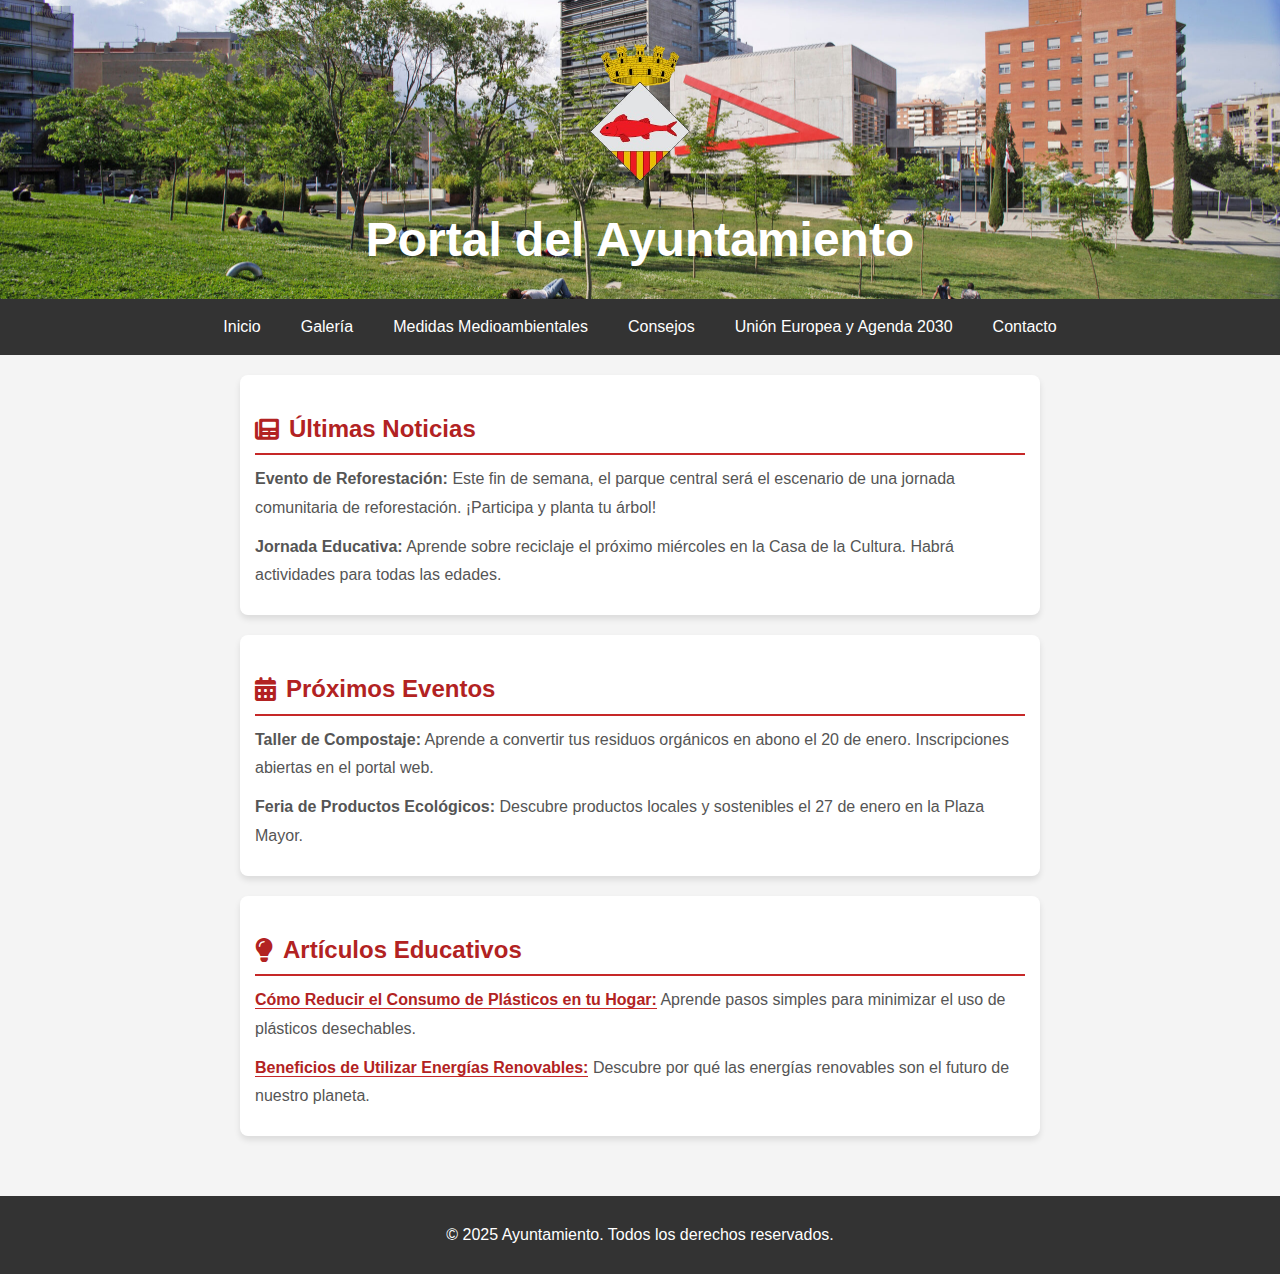
<file: index.html>
<!DOCTYPE html>
<html lang="es">
<head>
    <meta charset="UTF-8">
    <meta name="viewport" content="width=device-width, initial-scale=1.0">
    <title>Página Principal - Medio Ambiente</title>
    <link rel="stylesheet" href="CSS/index.css">
    <link rel="stylesheet" href="CSS/styles.css">
    <link rel="stylesheet" href="https://cdnjs.cloudflare.com/ajax/libs/font-awesome/6.0.0/css/all.min.css">
</head>
<body>
    <header>
        <a href="index.html"><img src="IMG/logo.png" alt="Escudo del Ayuntamiento"></a>
        <h1>Portal del Ayuntamiento</h1>
    </header>
    <nav>
        <ul>
            <li><a href="index.html" class="active">Inicio</a></li>
            <li><a href="galeria.html">Galería</a></li>
            <li><a href="medidasMedioambientales.html">Medidas Medioambientales</a></li>
            <li><a href="consejos.html">Consejos</a></li>
            <li><a href="ue.html">Unión Europea y Agenda 2030</a></li>
            <li><a href="contacto.html">Contacto</a></li>
        </ul>
    </nav>
    <main>
        <section class="news">
            <h2><i class="fas fa-newspaper"></i> Últimas Noticias</h2>
            <p><strong>Evento de Reforestación:</strong> Este fin de semana, el parque central será el escenario de una jornada comunitaria de reforestación. ¡Participa y planta tu árbol!</p>
            <p><strong>Jornada Educativa:</strong> Aprende sobre reciclaje el próximo miércoles en la Casa de la Cultura. Habrá actividades para todas las edades.</p>
        </section>
        <section class="events">
            <h2><i class="fas fa-calendar-alt"></i> Próximos Eventos</h2>
            <p><strong>Taller de Compostaje:</strong> Aprende a convertir tus residuos orgánicos en abono el 20 de enero. Inscripciones abiertas en el portal web.</p>
            <p><strong>Feria de Productos Ecológicos:</strong> Descubre productos locales y sostenibles el 27 de enero en la Plaza Mayor.</p>
        </section>
        <section class="articles">
            <h2><i class="fas fa-lightbulb"></i> Artículos Educativos</h2>
            <p><strong><a href="https://www.nalgeneiberia.com/blog/reciclaje/consejos-reducir-el-plastico-en-casa/">Cómo Reducir el Consumo de Plásticos en tu Hogar:</a></strong> Aprende pasos simples para minimizar el uso de plásticos desechables.</p>
            <p><strong><a href="https://nabaliaenergia.com/blog/10-ventajas-de-las-energias-renovables/">Beneficios de Utilizar Energías Renovables:</a></strong> Descubre por qué las energías renovables son el futuro de nuestro planeta.</p>
        </section>
    </main>
    <footer>
        <p>&copy; 2025 Ayuntamiento. Todos los derechos reservados.</p>
    </footer>
</body>
</html>
</file>
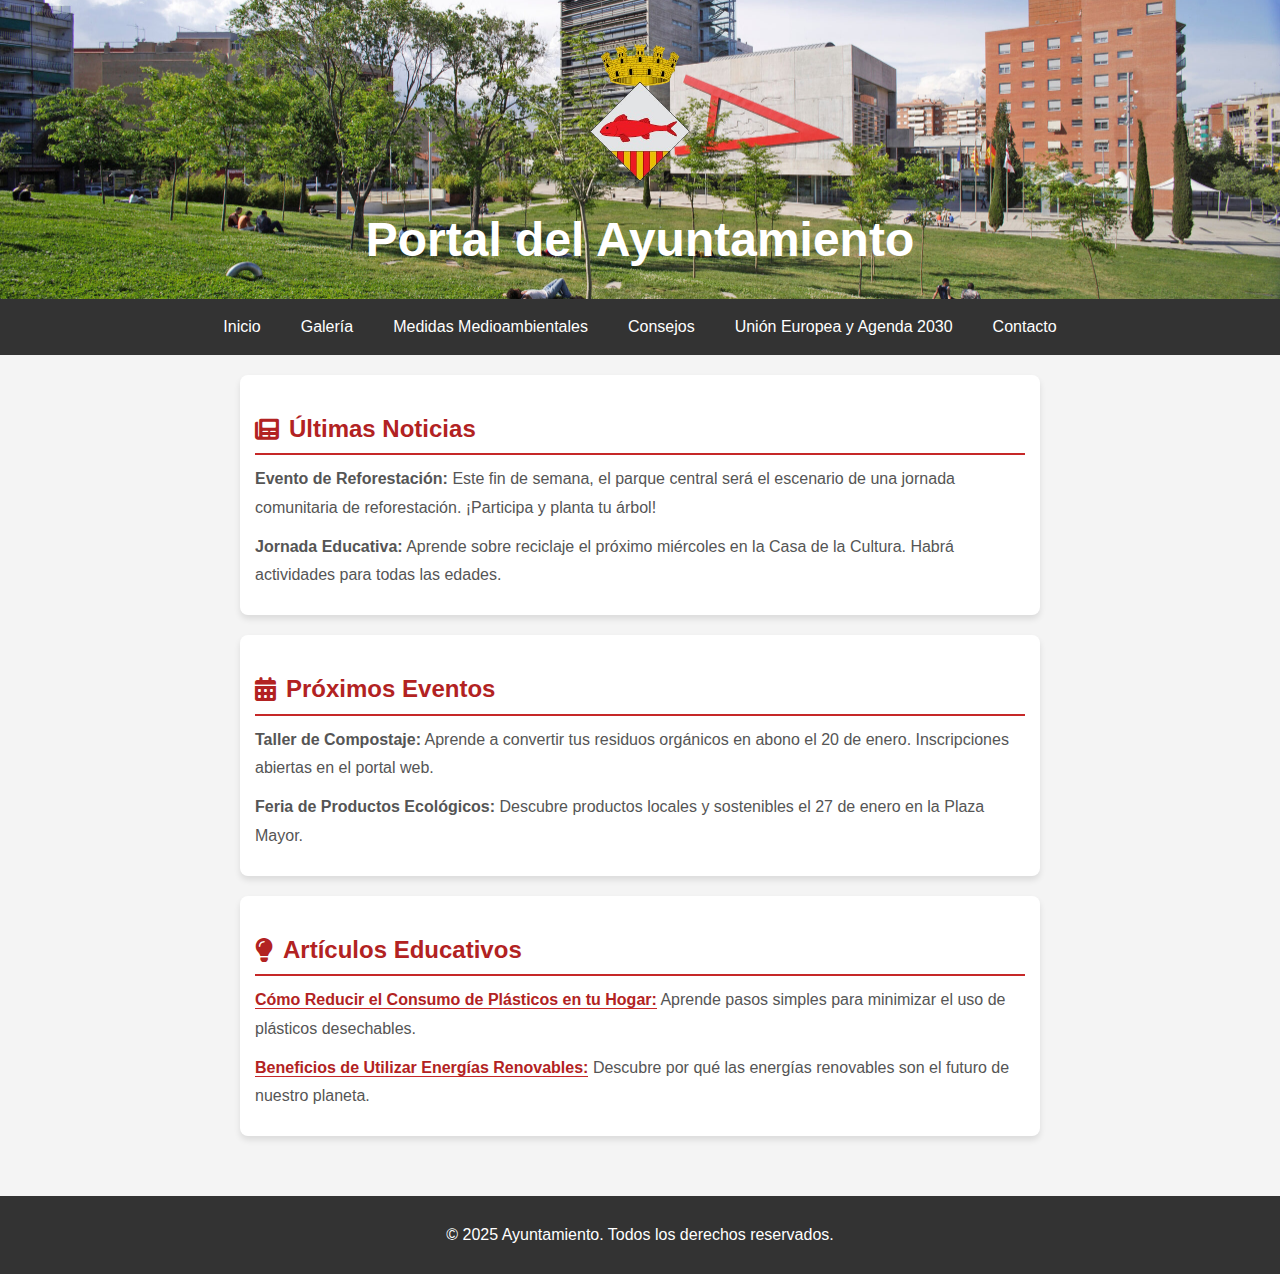
<file: HTML/index.html>
<!DOCTYPE html>
<html lang="es">
<head>
    <meta charset="UTF-8">
    <meta name="viewport" content="width=device-width, initial-scale=1.0">
    <title>Página Principal - Medio Ambiente</title>
    <link rel="stylesheet" href="../CSS/index.css">
    <link rel="stylesheet" href="../CSS/styles.css">
    <link rel="stylesheet" href="https://cdnjs.cloudflare.com/ajax/libs/font-awesome/6.0.0/css/all.min.css">
</head>
<body>
    <header>
        <a href="../HTML/index.html"><img src="../IMG/logo.png" alt="Escudo del Ayuntamiento"></a>
        <h1>Portal del Ayuntamiento</h1>
    </header>
    <nav>
        <ul>
            <li><a href="../HTML/index.html" class="active">Inicio</a></li>
            <li><a href="../HTML/galeria.html">Galería</a></li>
            <li><a href="../HTML/medidasMedioambientales.html">Medidas Medioambientales</a></li>
            <li><a href="../HTML/consejos.html">Consejos</a></li>
            <li><a href="../HTML/ue.html">Unión Europea y Agenda 2030</a></li>
            <li><a href="../HTML/contacto.html">Contacto</a></li>
        </ul>
    </nav>
    <main>
        <section class="news">
            <h2><i class="fas fa-newspaper"></i> Últimas Noticias</h2>
            <p><strong>Evento de Reforestación:</strong> Este fin de semana, el parque central será el escenario de una jornada comunitaria de reforestación. ¡Participa y planta tu árbol!</p>
            <p><strong>Jornada Educativa:</strong> Aprende sobre reciclaje el próximo miércoles en la Casa de la Cultura. Habrá actividades para todas las edades.</p>
        </section>
        <section class="events">
            <h2><i class="fas fa-calendar-alt"></i> Próximos Eventos</h2>
            <p><strong>Taller de Compostaje:</strong> Aprende a convertir tus residuos orgánicos en abono el 20 de enero. Inscripciones abiertas en el portal web.</p>
            <p><strong>Feria de Productos Ecológicos:</strong> Descubre productos locales y sostenibles el 27 de enero en la Plaza Mayor.</p>
        </section>
        <section class="articles">
            <h2><i class="fas fa-lightbulb"></i> Artículos Educativos</h2>
            <p><strong><a href="https://www.nalgeneiberia.com/blog/reciclaje/consejos-reducir-el-plastico-en-casa/">Cómo Reducir el Consumo de Plásticos en tu Hogar:</a></strong> Aprende pasos simples para minimizar el uso de plásticos desechables.</p>
            <p><strong><a href="https://nabaliaenergia.com/blog/10-ventajas-de-las-energias-renovables/">Beneficios de Utilizar Energías Renovables:</a></strong> Descubre por qué las energías renovables son el futuro de nuestro planeta.</p>
        </section>
    </main>
    <footer>
        <p>&copy; 2025 Ayuntamiento. Todos los derechos reservados.</p>
    </footer>
</body>
</html>
</file>
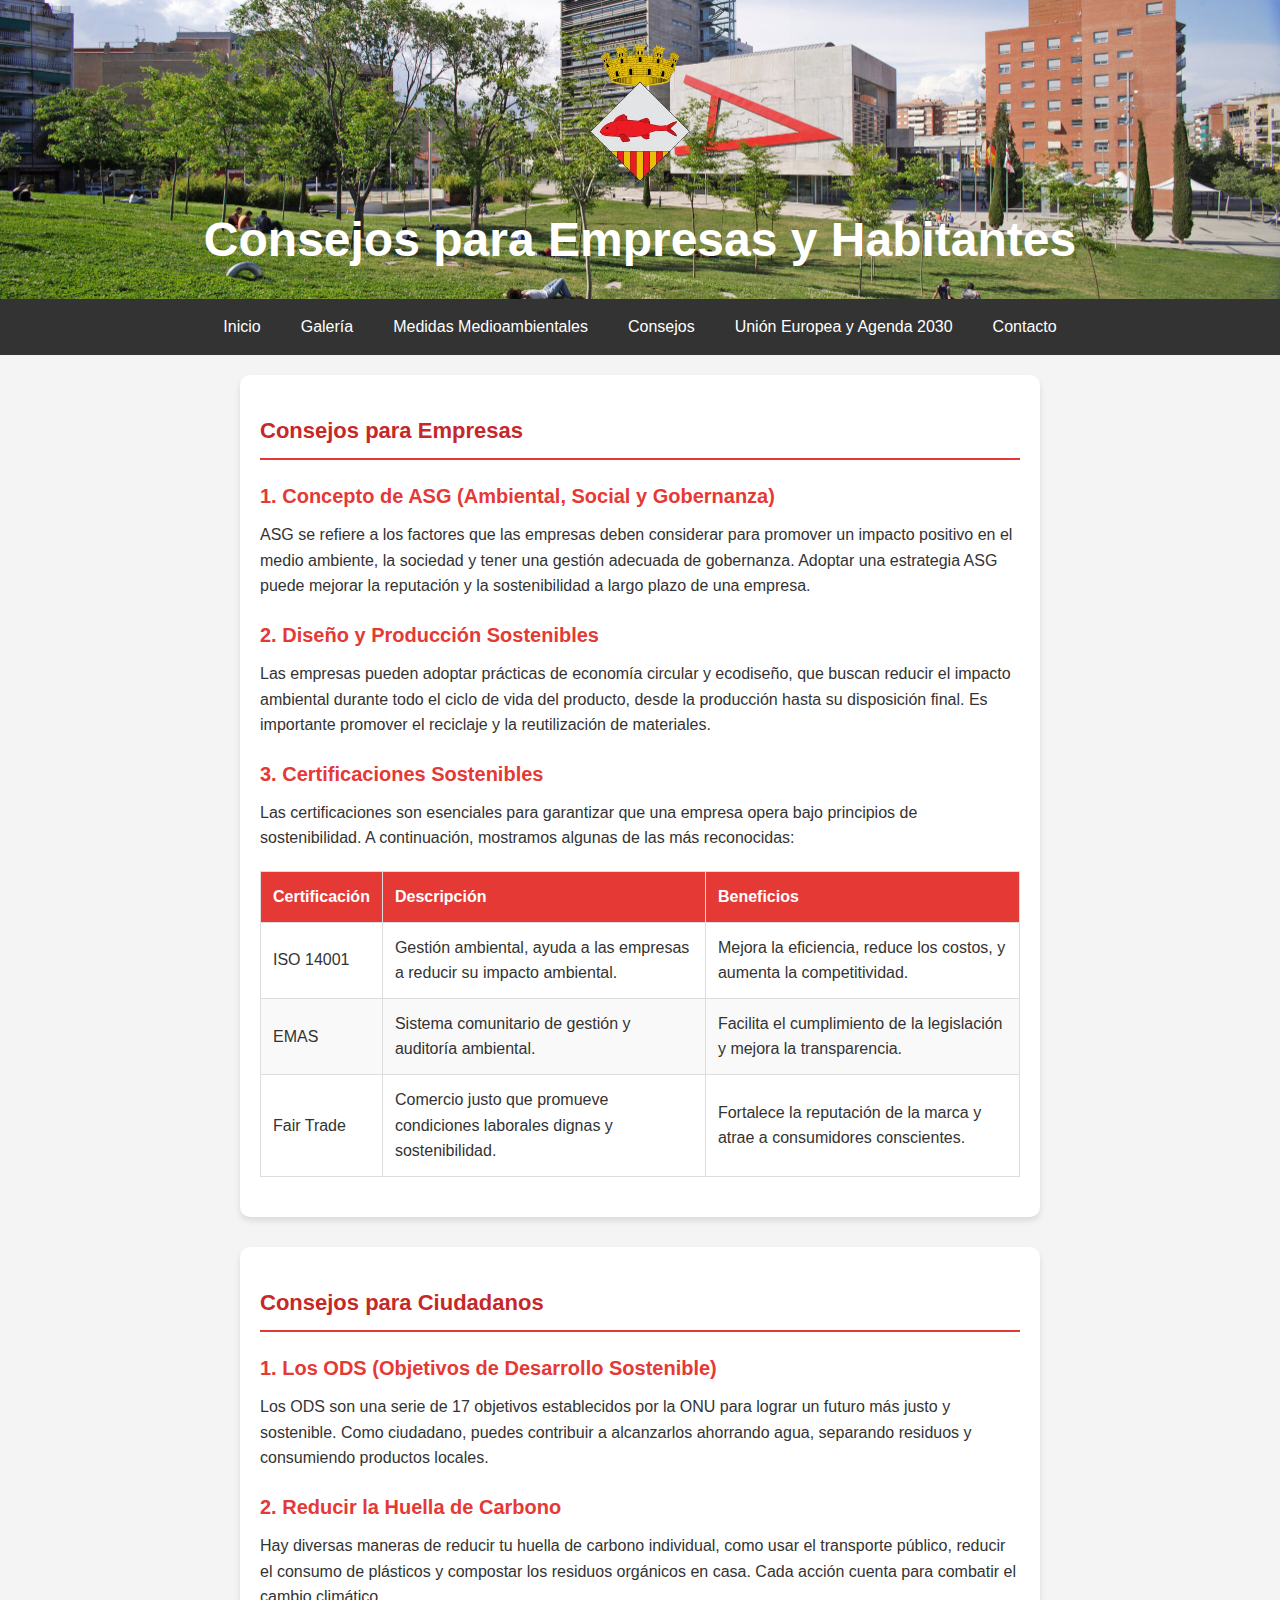
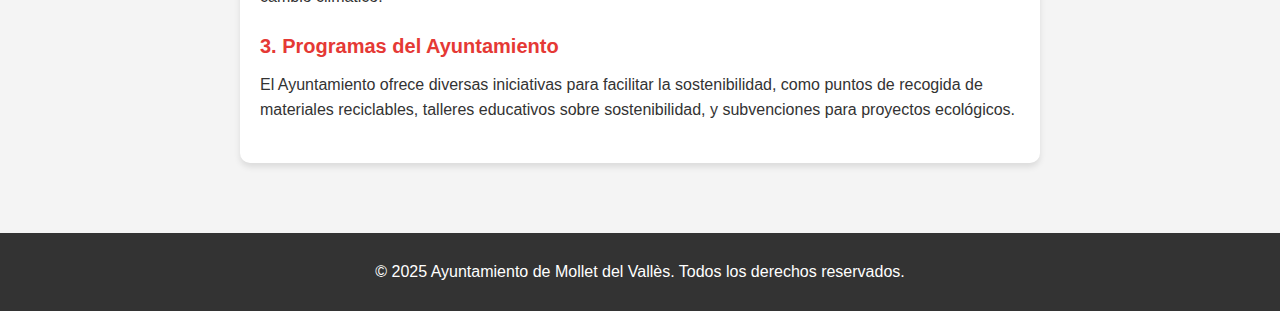
<file: consejos.html>
<!DOCTYPE html>
<html lang="es">
<head>
    <meta charset="UTF-8">
    <meta name="viewport" content="width=device-width, initial-scale=1.0">
    <title>Consejos para Empresas y Habitantes - Ayuntamiento de Mollet del Vallès</title>
    <link rel="stylesheet" href="CSS/consejos.css">
    <link rel="stylesheet" href="CSS/styles.css">
</head>
<body>
    <header>
        <a href ="index.html"> <img src="IMG/logo.png" alt="Escudo del Ayuntamiento"></a>
        <h1>Consejos para Empresas y Habitantes</h1>
    </header>
    <nav>
        <ul>
            <li><a href="index.html">Inicio</a></li>
            <li><a href="galeria.html">Galería</a></li>
            <li><a href="medidasMedioambientales.html">Medidas Medioambientales</a></li>
            <li><a href="consejos.html" class="active">Consejos</a></li>
            <li><a href="ue.html">Unión Europea y Agenda 2030</a></li>
            <li><a href="contacto.html">Contacto</a></li>

        </ul>
    </nav>
    <main>
        <section class="consejos">
            <h2>Consejos para Empresas</h2>
            <article>
                <h3>1. Concepto de ASG (Ambiental, Social y Gobernanza)</h3>
                <p>ASG se refiere a los factores que las empresas deben considerar para promover un impacto positivo en el medio ambiente, la sociedad y tener una gestión adecuada de gobernanza. Adoptar una estrategia ASG puede mejorar la reputación y la sostenibilidad a largo plazo de una empresa.</p>
            </article>
            <article>
                <h3>2. Diseño y Producción Sostenibles</h3>
                <p>Las empresas pueden adoptar prácticas de economía circular y ecodiseño, que buscan reducir el impacto ambiental durante todo el ciclo de vida del producto, desde la producción hasta su disposición final. Es importante promover el reciclaje y la reutilización de materiales.</p>
            </article>
            <article>
                <h3>3. Certificaciones Sostenibles</h3>
                <p>Las certificaciones son esenciales para garantizar que una empresa opera bajo principios de sostenibilidad. A continuación, mostramos algunas de las más reconocidas:</p>
                <table>
                    <thead>
                        <tr>
                            <th>Certificación</th>
                            <th>Descripción</th>
                            <th>Beneficios</th>
                        </tr>
                    </thead>
                    <tbody>
                        <tr>
                            <td>ISO 14001</td>
                            <td>Gestión ambiental, ayuda a las empresas a reducir su impacto ambiental.</td>
                            <td>Mejora la eficiencia, reduce los costos, y aumenta la competitividad.</td>
                        </tr>
                        <tr>
                            <td>EMAS</td>
                            <td>Sistema comunitario de gestión y auditoría ambiental.</td>
                            <td>Facilita el cumplimiento de la legislación y mejora la transparencia.</td>
                        </tr>
                        <tr>
                            <td>Fair Trade</td>
                            <td>Comercio justo que promueve condiciones laborales dignas y sostenibilidad.</td>
                            <td>Fortalece la reputación de la marca y atrae a consumidores conscientes.</td>
                        </tr>
                    </tbody>
                </table>
            </article>
        </section>

        <section class="consejos">
            <h2>Consejos para Ciudadanos</h2>
            <article>
                <h3>1. Los ODS (Objetivos de Desarrollo Sostenible)</h3>
                <p>Los ODS son una serie de 17 objetivos establecidos por la ONU para lograr un futuro más justo y sostenible. Como ciudadano, puedes contribuir a alcanzarlos ahorrando agua, separando residuos y consumiendo productos locales.</p>
            </article>
            <article>
                <h3>2. Reducir la Huella de Carbono</h3>
                <p>Hay diversas maneras de reducir tu huella de carbono individual, como usar el transporte público, reducir el consumo de plásticos y compostar los residuos orgánicos en casa. Cada acción cuenta para combatir el cambio climático.</p>
            </article>
            <article>
                <h3>3. Programas del Ayuntamiento</h3>
                <p>El Ayuntamiento ofrece diversas iniciativas para facilitar la sostenibilidad, como puntos de recogida de materiales reciclables, talleres educativos sobre sostenibilidad, y subvenciones para proyectos ecológicos.</p>
            </article>
        </section>
    </main>
    <footer>
        <p>&copy; 2025 Ayuntamiento de Mollet del Vallès. Todos los derechos reservados.</p>
    </footer>
</body>
</html>
</file>
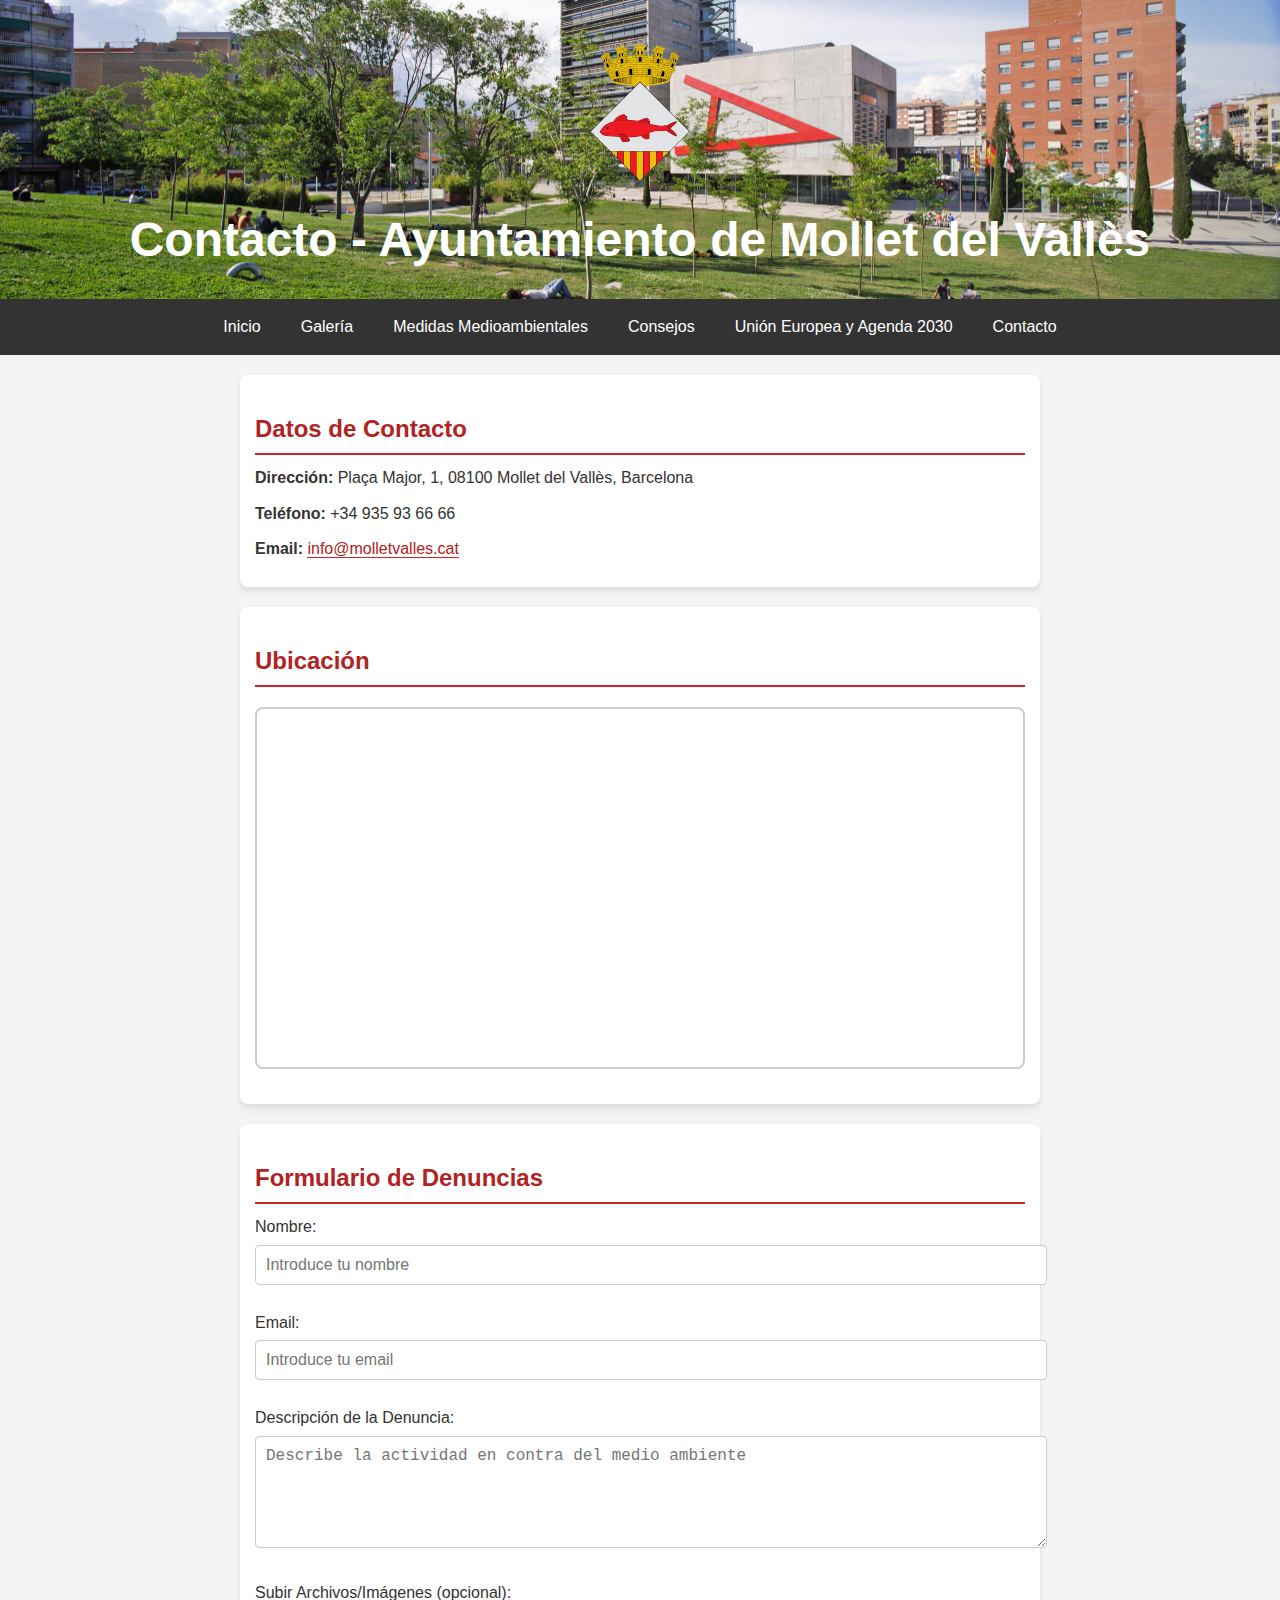
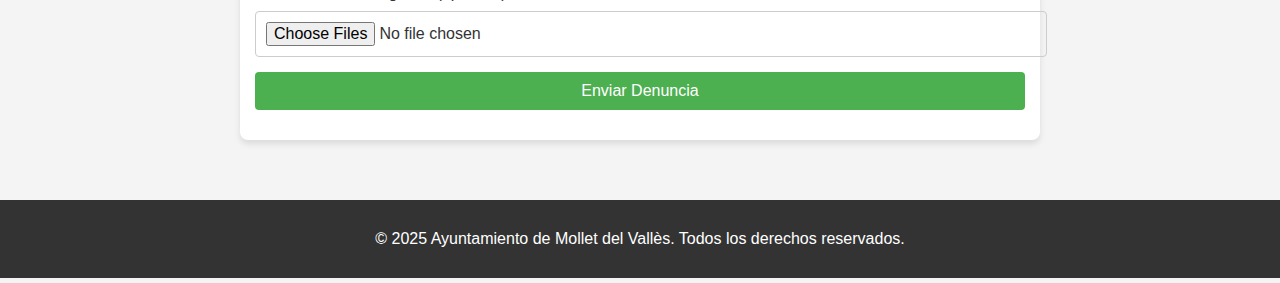
<file: contacto.html>
<!DOCTYPE html>
<html lang="es">
<head>
    <meta charset="UTF-8">
    <meta name="viewport" content="width=device-width, initial-scale=1.0">
    <title>Contacto - Ayuntamiento de Mollet del Vallès</title>
    <link rel="stylesheet" href="CSS/contacto.css">
    <link rel="stylesheet" href="CSS/styles.css">
</head>
<body>
    <header>
        <a href ="index.html"> <img src="IMG/logo.png" alt="Escudo del Ayuntamiento"></a>
        <h1>Contacto - Ayuntamiento de Mollet del Vallès</h1>
    </header>
    <nav>
        <ul>
            <li><a href="index.html">Inicio</a></li>
            <li><a href="galeria.html">Galería</a></li>
            <li><a href="medidasMedioambientales.html" >Medidas Medioambientales</a></li>
            <li><a href="consejos.html" class="active">Consejos</a></li>
            <li><a href="ue.html">Unión Europea y Agenda 2030</a></li>
            <li><a href="contacto.html">Contacto</a></li>

        </ul>
        
    </nav>
    <main>
        <section>
            <h2>Datos de Contacto</h2>
            <p><strong>Dirección:</strong> Plaça Major, 1, 08100 Mollet del Vallès, Barcelona</p>
            <p><strong>Teléfono:</strong> +34 935 93 66 66</p>
            <p><strong>Email:</strong> <a href="mailto:info@molletvalles.cat">info@molletvalles.cat</a></p>
        </section>
        <section>
            <h2>Ubicación</h2>
            <div class="map-container">
                <iframe 
                    src="https://www.google.com/maps/embed?pb=!1m18!1m12!1m3!1d2992.6034810478245!2d2.211919815424007!3d41.538255479250975!2m3!1f0!2f0!3f0!3m2!1i1024!2i768!4f13.1!3m3!1m2!1s0x12a498abcde48a81%3A0x3d22e3ecb66e8bcf!2sAjuntament%20de%20Mollet%20del%20Vall%C3%A8s!5e0!3m2!1ses!2ses!4v1615391786793!5m2!1ses!2ses" 
                    width="100%" 
                    height="350" 
                    style="border:0;" 
                    allowfullscreen="" 
                    loading="lazy">
                </iframe>
            </div>
        </section>
        <section>
            <h2>Formulario de Denuncias</h2>
            <form action="#" method="post" enctype="multipart/form-data">
                <label for="name">Nombre:</label>
                <input type="text" id="name" name="name" placeholder="Introduce tu nombre" required>

                <label for="email">Email:</label>
                <input type="email" id="email" name="email" placeholder="Introduce tu email" required>

                <label for="description">Descripción de la Denuncia:</label>
                <textarea id="description" name="description" rows="5" placeholder="Describe la actividad en contra del medio ambiente" required></textarea>

                <label for="evidence">Subir Archivos/Imágenes (opcional):</label>
                <input type="file" id="evidence" name="evidence" multiple>

                <button type="submit">Enviar Denuncia</button>
            </form>
        </section>
    </main>
    <footer>
        <p>&copy; 2025 Ayuntamiento de Mollet del Vallès. Todos los derechos reservados.</p>
    </footer>
</body>
</html>
</file>
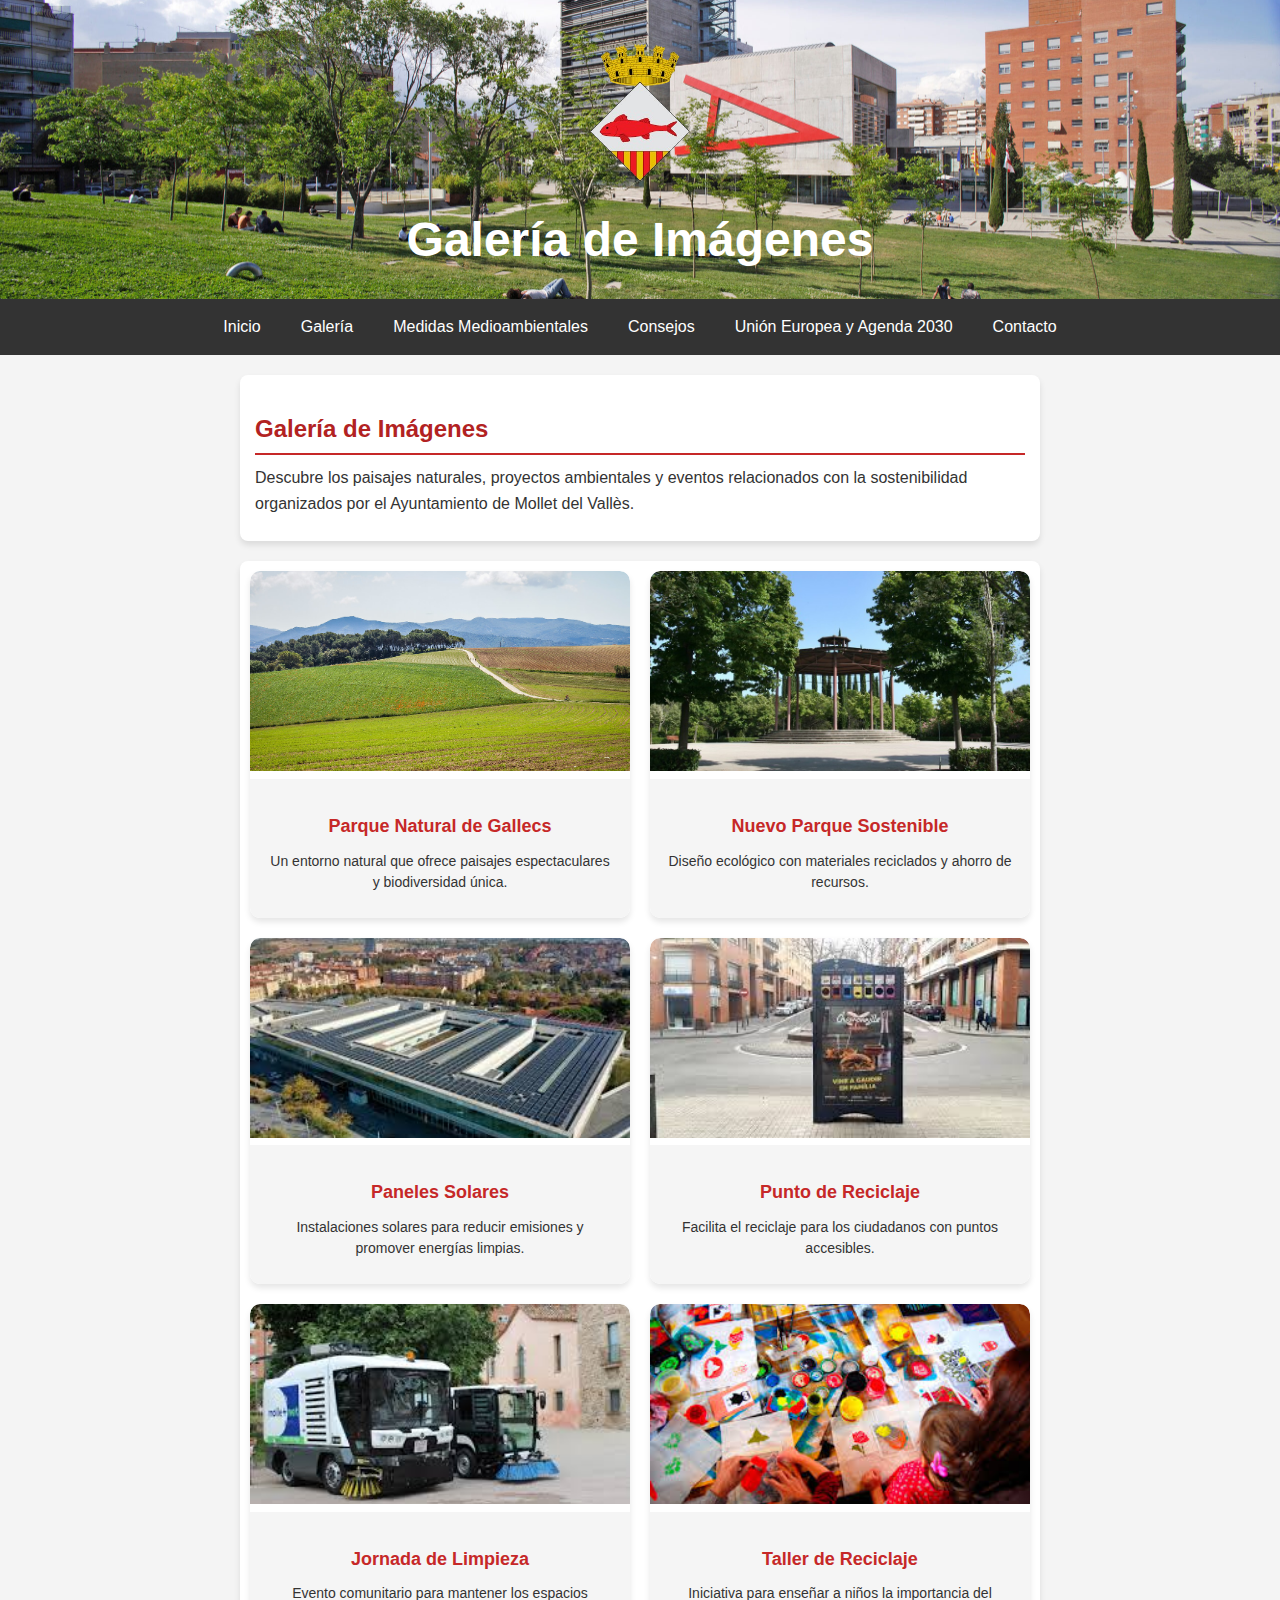
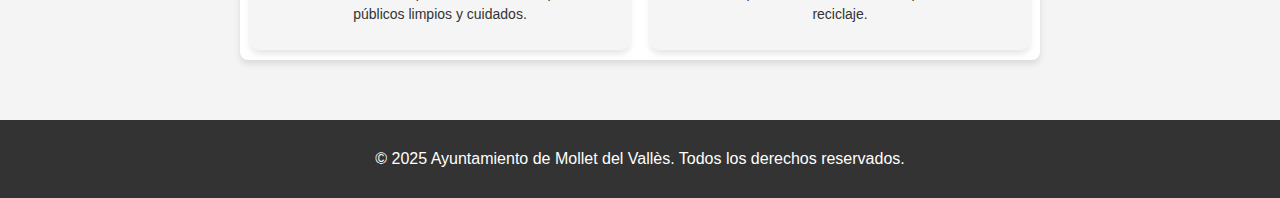
<file: galeria.html>
<!DOCTYPE html>
<html lang="es">
<head>
    <meta charset="UTF-8">
    <meta name="viewport" content="width=device-width, initial-scale=1.0">
    <title>Galería - Ayuntamiento de Mollet del Vallès</title>
    <link rel="stylesheet" href="CSS/galeria.css">
    <link rel="stylesheet" href="CSS/styles.css">
</head>
<body>
    <header>
        <a href="index.html">
            <img src="IMG/logo.png" alt="Escudo del Ayuntamiento">
        </a>
        <h1>Galería de Imágenes</h1>
    </header>
    <nav>
        <ul>
            <li><a href="index.html">Inicio</a></li>
            <li><a href="galeria.html" class="active">Galería</a></li>
            <li><a href="medidasMedioambientales.html">Medidas Medioambientales</a></li>
            <li><a href="consejos.html">Consejos</a></li>
            <li><a href="ue.html">Unión Europea y Agenda 2030</a></li>
            <li><a href="contacto.html">Contacto</a></li>

        </ul>
    </nav>
    <main>
        <section>
            <h2>Galería de Imágenes</h2>
            <p>Descubre los paisajes naturales, proyectos ambientales y eventos relacionados con la sostenibilidad organizados por el Ayuntamiento de Mollet del Vallès.</p>
        </section>
        <section class="gallery">
            <div class="gallery-item">
                <img src="IMG/paisajeGallecs.png" alt="Paisaje natural 1">
                <div class="info">
                    <h3>Parque Natural de Gallecs</h3>
                    <p>Un entorno natural que ofrece paisajes espectaculares y biodiversidad única.</p>
                </div>
            </div>
            <div class="gallery-item">
                <img src="IMG/parqueSostenible.png" alt="Parque sostenible">
                <div class="info">
                    <h3>Nuevo Parque Sostenible</h3>
                    <p>Diseño ecológico con materiales reciclados y ahorro de recursos.</p>
                </div>
            </div>
            <div class="gallery-item">
                <img src="IMG/paneles.png" alt="Paneles solares">
                <div class="info">
                    <h3>Paneles Solares</h3>
                    <p>Instalaciones solares para reducir emisiones y promover energías limpias.</p>
                </div>
            </div>
            <div class="gallery-item">
                <img src="IMG/reciclaje.png" alt="Punto de reciclaje">
                <div class="info">
                    <h3>Punto de Reciclaje</h3>
                    <p>Facilita el reciclaje para los ciudadanos con puntos accesibles.</p>
                </div>
            </div>
            <div class="gallery-item">
                <img src="IMG/limpieza.png" alt="Jornada de limpieza">
                <div class="info">
                    <h3>Jornada de Limpieza</h3>
                    <p>Evento comunitario para mantener los espacios públicos limpios y cuidados.</p>
                </div>
            </div>
            <div class="gallery-item">
                <img src="IMG/taller.png" alt="Taller de reciclaje">
                <div class="info">
                    <h3>Taller de Reciclaje</h3>
                    <p>Iniciativa para enseñar a niños la importancia del reciclaje.</p>
                </div>
            </div>
        </section>
    </main>
    <footer>
        <p>&copy; 2025 Ayuntamiento de Mollet del Vallès. Todos los derechos reservados.</p>
    </footer>
</body>
</html>
</file>
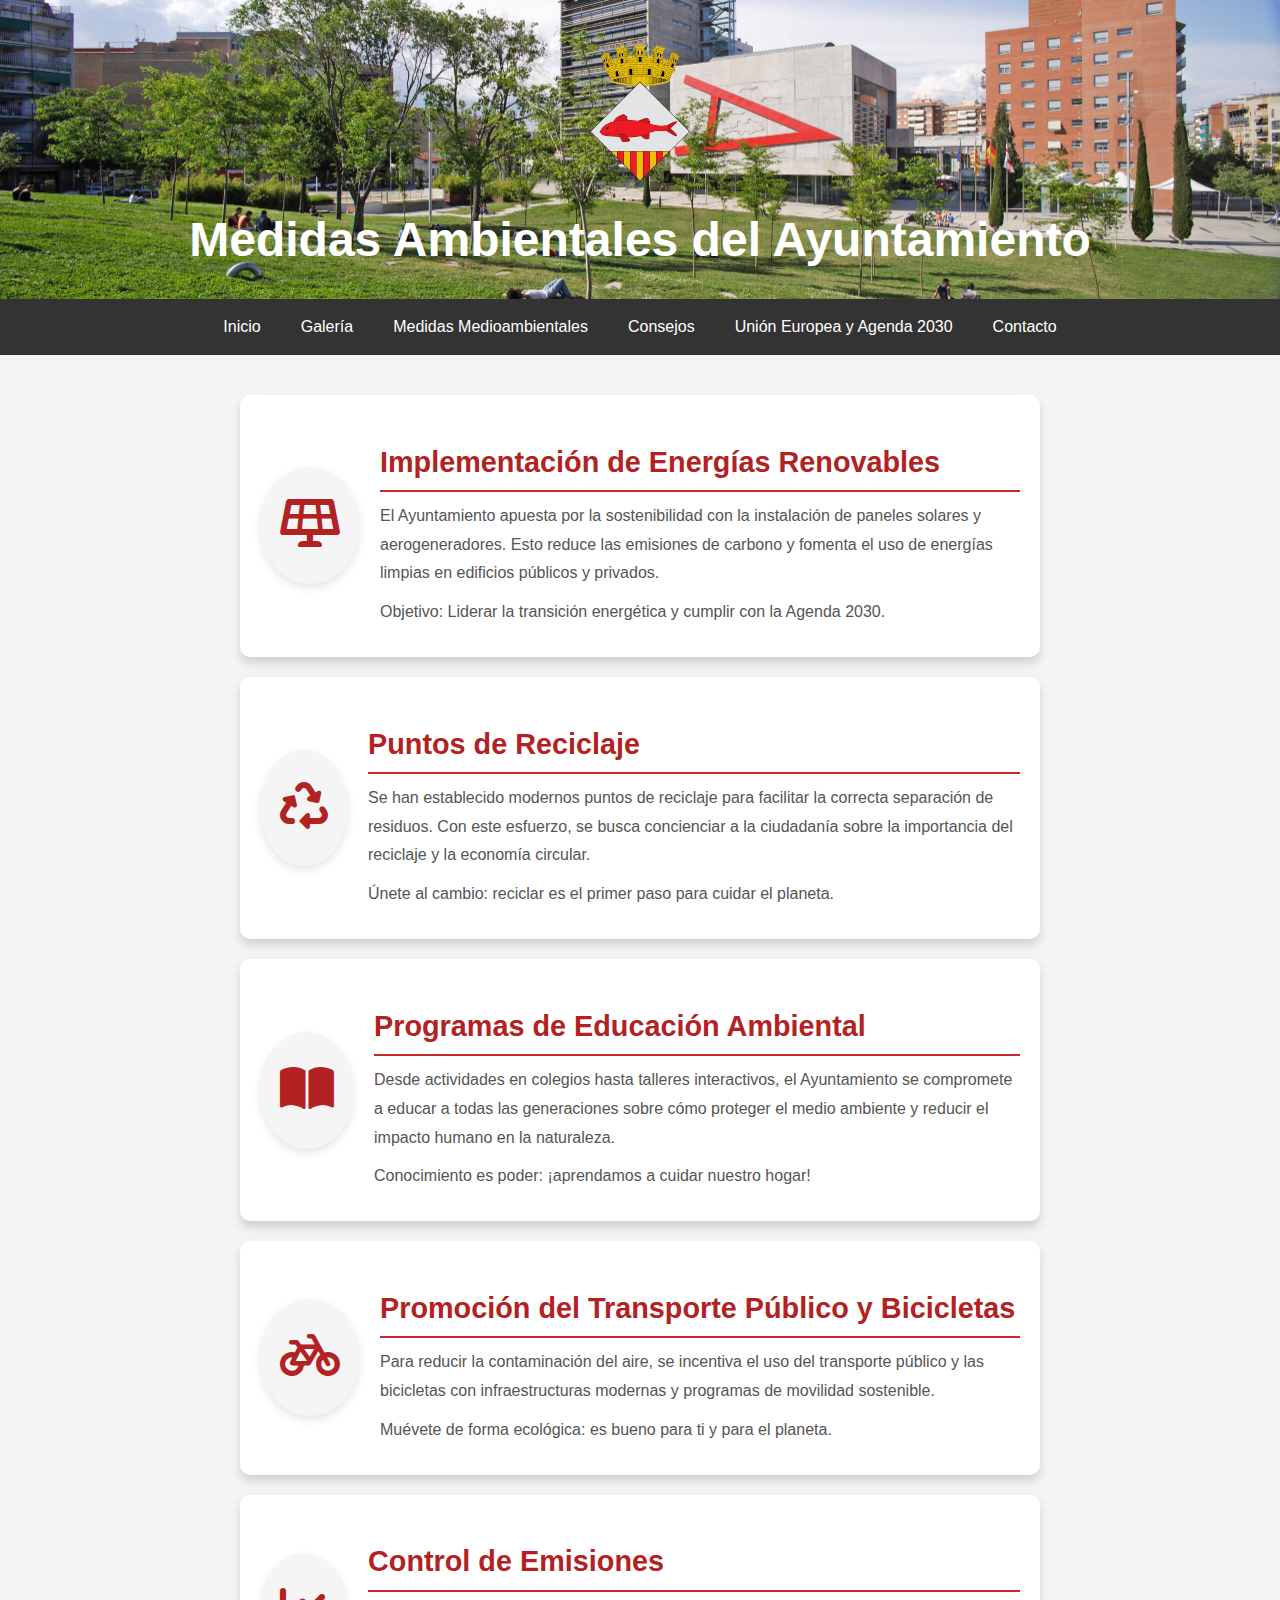
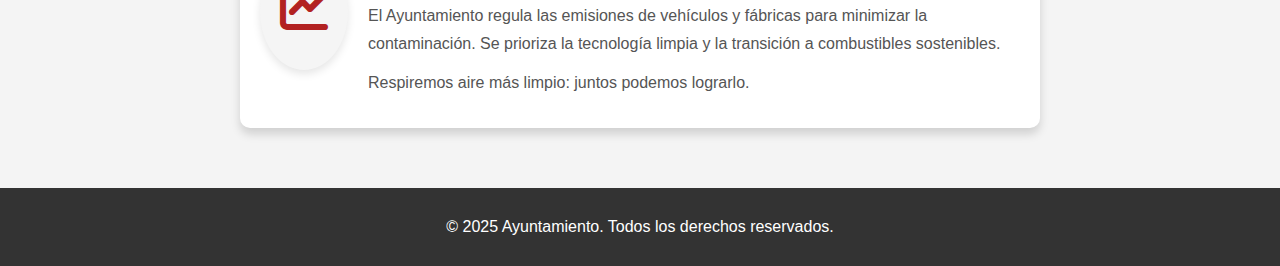
<file: medidasMedioambientales.html>
<!DOCTYPE html>
<html lang="es">
<head>
    <meta charset="UTF-8">
    <meta name="viewport" content="width=device-width, initial-scale=1.0">
    <title>Medidas Ambientales - Ayuntamiento</title>
    <link rel="stylesheet" href="CSS/medidasMedioambientales.css">
    <link rel="stylesheet" href="https://cdnjs.cloudflare.com/ajax/libs/font-awesome/6.0.0/css/all.min.css">
    <link rel="stylesheet" href="CSS/styles.css">
</head>
<body>
    <header>
        <a href="index.html">
            <img src="IMG/logo.png" alt="Escudo del Ayuntamiento">
        </a>
        <h1>Medidas Ambientales del Ayuntamiento</h1>
    </header>
    <nav>
        <ul>
            <li><a href="index.html">Inicio</a></li>
            <li><a href="galeria.html">Galería</a></li>
            <li><a href="medidasMedioambientales.html" class="active">Medidas Medioambientales</a></li>
            <li><a href="consejos.html">Consejos</a></li>
            <li><a href="ue.html">Unión Europea y Agenda 2030</a></li>
            <li><a href="contacto.html">Contacto</a></li>

        </ul>
    </nav>
    <main>
        <!-- Implementación de Energías Renovables -->
        <section class="measure">
            <div class="icon">
                <i class="fas fa-solar-panel"></i>
            </div>
            <div class="text-content">
                <h2>Implementación de Energías Renovables</h2>
                <p>El Ayuntamiento apuesta por la sostenibilidad con la instalación de paneles solares y aerogeneradores. Esto reduce las emisiones de carbono y fomenta el uso de energías limpias en edificios públicos y privados.</p>
                <p>Objetivo: Liderar la transición energética y cumplir con la Agenda 2030.</p>
            </div>
        </section>
        
        <!-- Puntos de Reciclaje -->
        <section class="measure">
            <div class="icon">
                <i class="fas fa-recycle"></i>
            </div>
            <div class="text-content">
                <h2>Puntos de Reciclaje</h2>
                <p>Se han establecido modernos puntos de reciclaje para facilitar la correcta separación de residuos. Con este esfuerzo, se busca concienciar a la ciudadanía sobre la importancia del reciclaje y la economía circular.</p>
                <p>Únete al cambio: reciclar es el primer paso para cuidar el planeta.</p>
            </div>
        </section>
        
        <!-- Programas de Educación Ambiental -->
        <section class="measure">
            <div class="icon">
                <i class="fas fa-book-open"></i>
            </div>
            <div class="text-content">
                <h2>Programas de Educación Ambiental</h2>
                <p>Desde actividades en colegios hasta talleres interactivos, el Ayuntamiento se compromete a educar a todas las generaciones sobre cómo proteger el medio ambiente y reducir el impacto humano en la naturaleza.</p>
                <p>Conocimiento es poder: ¡aprendamos a cuidar nuestro hogar!</p>
            </div>
        </section>
        
        <!-- Promoción del Transporte Público y Bicicletas -->
        <section class="measure">
            <div class="icon">
                <i class="fas fa-bicycle"></i>
            </div>
            <div class="text-content">
                <h2>Promoción del Transporte Público y Bicicletas</h2>
                <p>Para reducir la contaminación del aire, se incentiva el uso del transporte público y las bicicletas con infraestructuras modernas y programas de movilidad sostenible.</p>
                <p>Muévete de forma ecológica: es bueno para ti y para el planeta.</p>
            </div>
        </section>
        
        <!-- Control de Emisiones -->
        <section class="measure">
            <div class="icon">
                <i class="fas fa-chart-line"></i>
            </div>
            <div class="text-content">
                <h2>Control de Emisiones</h2>
                <p>El Ayuntamiento regula las emisiones de vehículos y fábricas para minimizar la contaminación. Se prioriza la tecnología limpia y la transición a combustibles sostenibles.</p>
                <p>Respiremos aire más limpio: juntos podemos lograrlo.</p>
            </div>
        </section>
    </main>
    <footer>
        <p>&copy; 2025 Ayuntamiento. Todos los derechos reservados.</p>
    </footer>
</body>
</html>
</file>
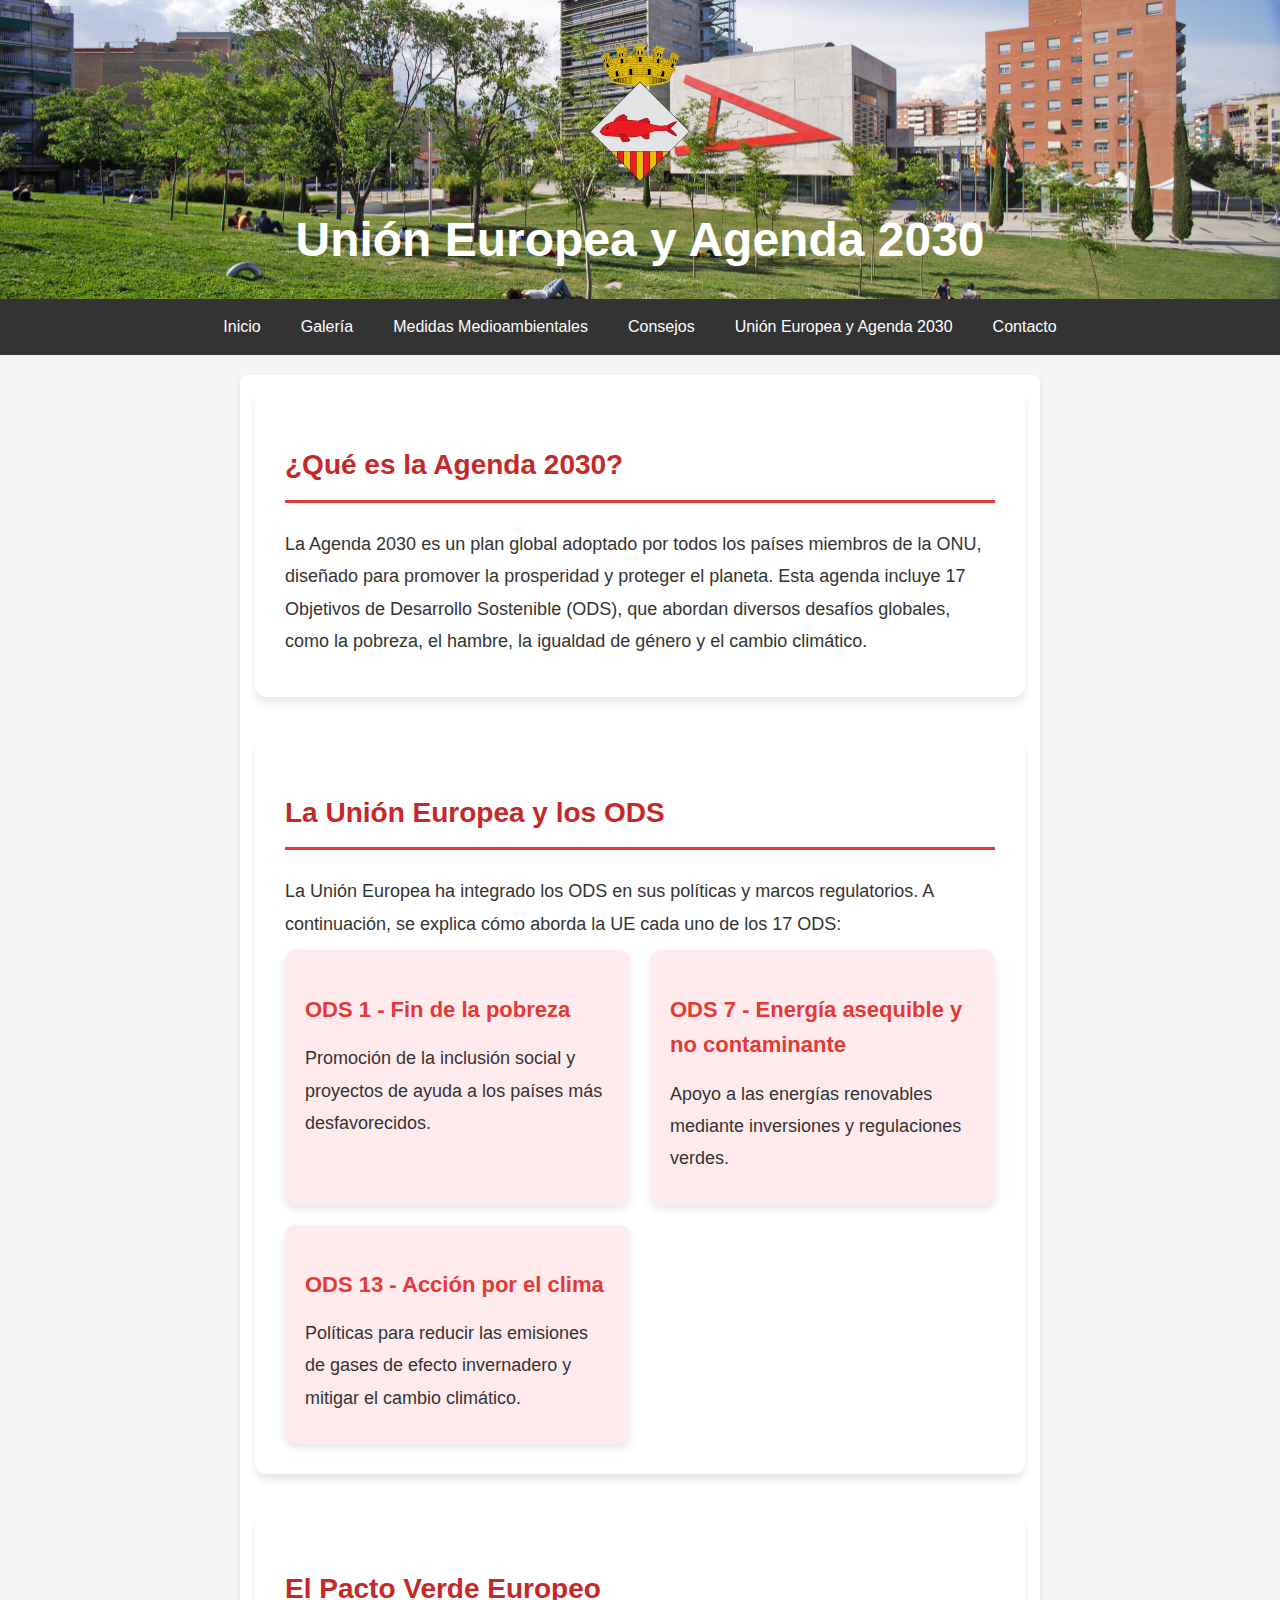
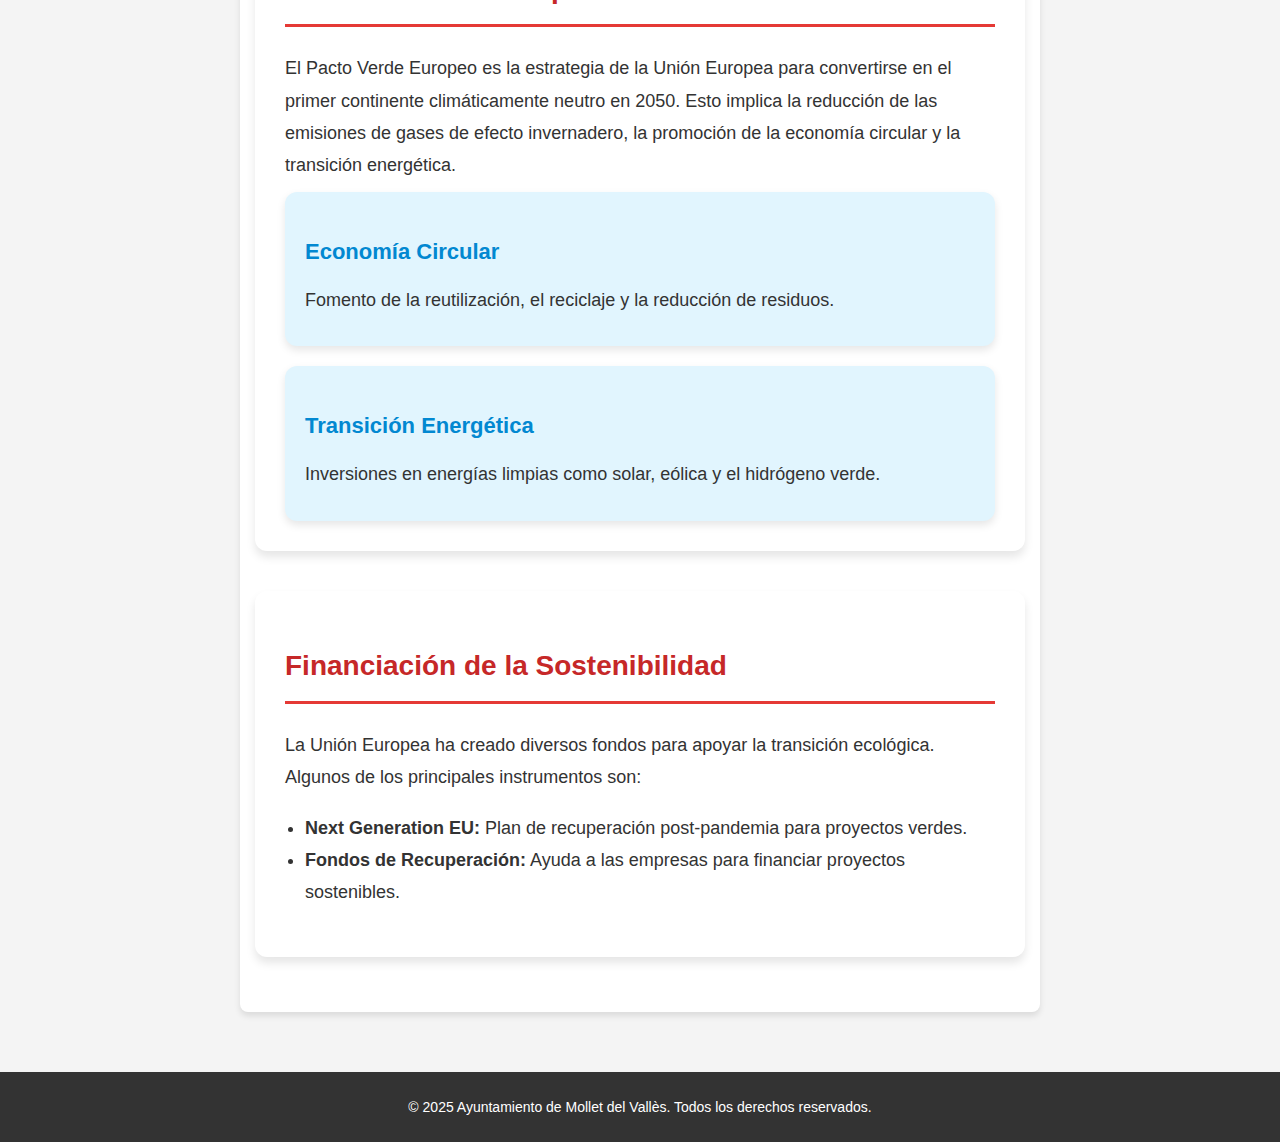
<file: ue.html>
<!DOCTYPE html>
<html lang="es">
<head>
    <meta charset="UTF-8">
    <meta name="viewport" content="width=device-width, initial-scale=1.0">
    <title>Información de la Unión Europea y Agenda 2030</title>
    <link rel="stylesheet" href="CSS/ue.css">
    <link rel="stylesheet" href="CSS/styles.css">
</head>
<body>
    <header>
        <div class="logo-container">
            <a href ="index.html"> <img src="IMG/logo.png" alt="Escudo del Ayuntamiento"></a>
            <h1>Unión Europea y Agenda 2030</h1>
        </div>
    </header>
    <nav>
        <ul>
            <li><a href="index.html">Inicio</a></li>           
            <li><a href="galeria.html">Galería</a></li>
            <li><a href="medidasMedioambientales.html">Medidas Medioambientales</a></li>
            <li><a href="consejos.html" class="active">Consejos</a></li>
            <li><a href="ue.html">Unión Europea y Agenda 2030</a></li>
            <li><a href="contacto.html">Contacto</a></li>
        </ul>
    </nav>

    <main>
        <section class="content-container">
            <article class="section-block">
                <h2>¿Qué es la Agenda 2030?</h2>
                <p>La Agenda 2030 es un plan global adoptado por todos los países miembros de la ONU, diseñado para promover la prosperidad y proteger el planeta. Esta agenda incluye 17 Objetivos de Desarrollo Sostenible (ODS), que abordan diversos desafíos globales, como la pobreza, el hambre, la igualdad de género y el cambio climático.</p>
            </article>

            <article class="section-block">
                <h2>La Unión Europea y los ODS</h2>
                <p>La Unión Europea ha integrado los ODS en sus políticas y marcos regulatorios. A continuación, se explica cómo aborda la UE cada uno de los 17 ODS:</p>
                <div class="ods-table">
                    <div class="ods-item">
                        <h3>ODS 1 - Fin de la pobreza</h3>
                        <p>Promoción de la inclusión social y proyectos de ayuda a los países más desfavorecidos.</p>
                    </div>
                    <div class="ods-item">
                        <h3>ODS 7 - Energía asequible y no contaminante</h3>
                        <p>Apoyo a las energías renovables mediante inversiones y regulaciones verdes.</p>
                    </div>
                    <div class="ods-item">
                        <h3>ODS 13 - Acción por el clima</h3>
                        <p>Políticas para reducir las emisiones de gases de efecto invernadero y mitigar el cambio climático.</p>
                    </div>
                </div>
            </article>

            <article class="section-block">
                <h2>El Pacto Verde Europeo</h2>
                <p>El Pacto Verde Europeo es la estrategia de la Unión Europea para convertirse en el primer continente climáticamente neutro en 2050. Esto implica la reducción de las emisiones de gases de efecto invernadero, la promoción de la economía circular y la transición energética.</p>
                <div class="pacto-items">
                    <div class="pacto-item">
                        <h3>Economía Circular</h3>
                        <p>Fomento de la reutilización, el reciclaje y la reducción de residuos.</p>
                    </div>
                    <div class="pacto-item">
                        <h3>Transición Energética</h3>
                        <p>Inversiones en energías limpias como solar, eólica y el hidrógeno verde.</p>
                    </div>
                </div>
            </article>

            <article class="section-block">
                <h2>Financiación de la Sostenibilidad</h2>
                <p>La Unión Europea ha creado diversos fondos para apoyar la transición ecológica. Algunos de los principales instrumentos son:</p>
                <ul>
                    <li><strong>Next Generation EU:</strong> Plan de recuperación post-pandemia para proyectos verdes.</li>
                    <li><strong>Fondos de Recuperación:</strong> Ayuda a las empresas para financiar proyectos sostenibles.</li>
                </ul>
            </article>
        </section>
    </main>

    <footer>
        <p>&copy; 2025 Ayuntamiento de Mollet del Vallès. Todos los derechos reservados.</p>
    </footer>
</body>
</html>
</file>
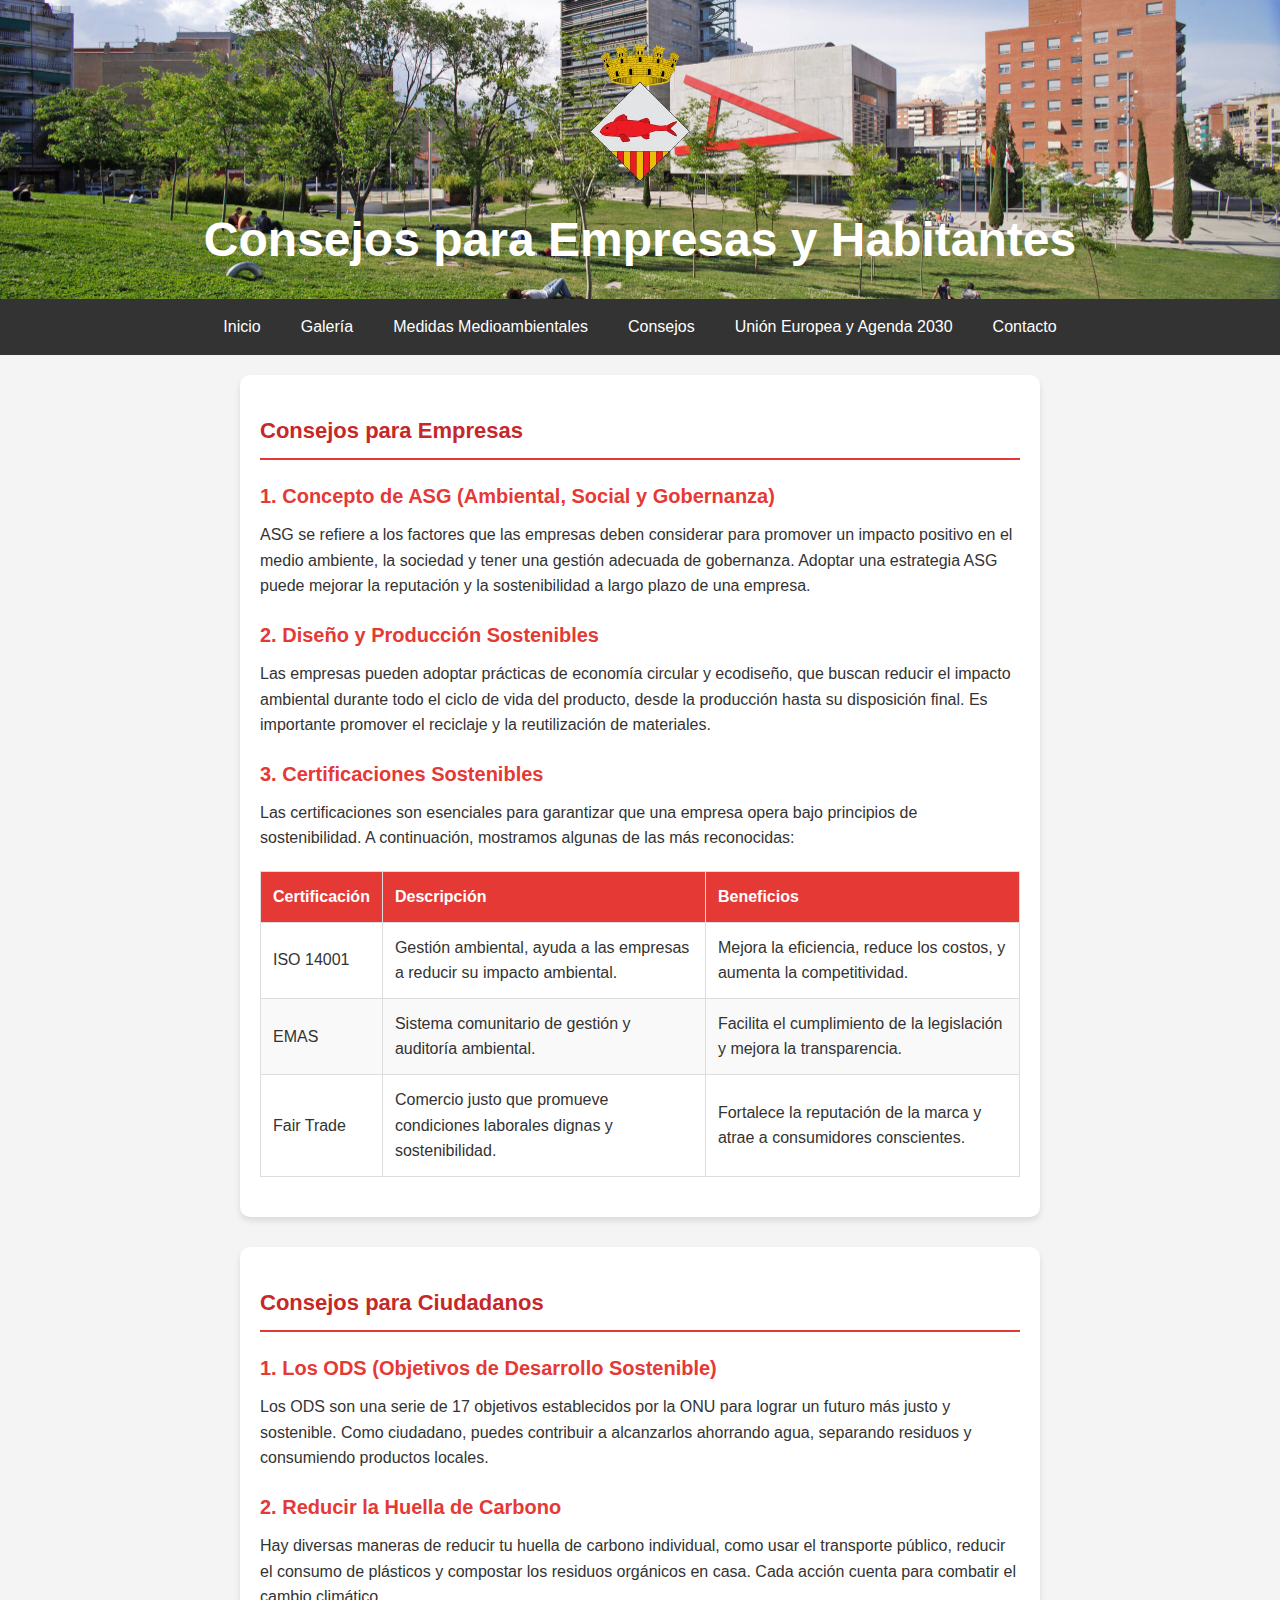
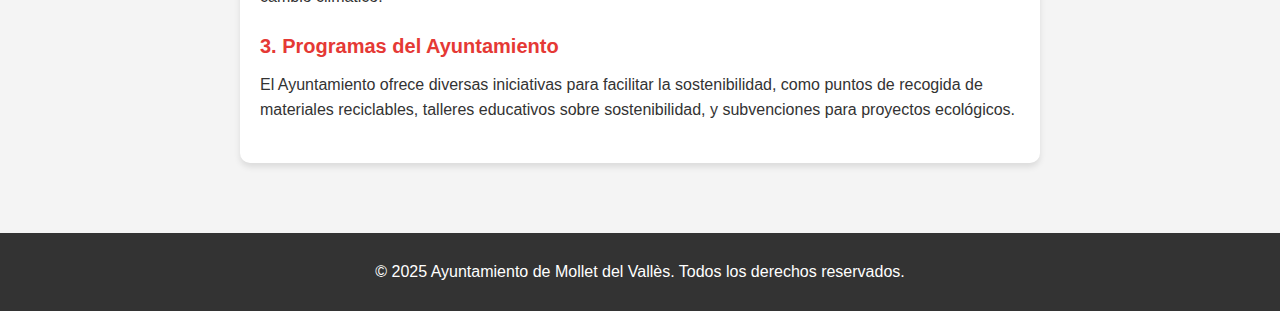
<file: HTML/consejos.html>
<!DOCTYPE html>
<html lang="es">
<head>
    <meta charset="UTF-8">
    <meta name="viewport" content="width=device-width, initial-scale=1.0">
    <title>Consejos para Empresas y Habitantes - Ayuntamiento de Mollet del Vallès</title>
    <link rel="stylesheet" href=".././CSS/consejos.css">
    <link rel="stylesheet" href=".././CSS/styles.css">
</head>
<body>
    <header>
        <a href =".././HTML/index.html"> <img src=".././IMG/logo.png" alt="Escudo del Ayuntamiento"></a>
        <h1>Consejos para Empresas y Habitantes</h1>
    </header>
    <nav>
        <ul>
            <li><a href=".././HTML/index.html">Inicio</a></li>
            <li><a href=".././HTML/galeria.html">Galería</a></li>
            <li><a href=".././HTML/medidasMedioambientales.html">Medidas Medioambientales</a></li>
            <li><a href=".././HTML/consejos.html" class="active">Consejos</a></li>
            <li><a href=".././HTML/ue.html">Unión Europea y Agenda 2030</a></li>
            <li><a href=".././HTML/contacto.html">Contacto</a></li>

        </ul>
    </nav>
    <main>
        <section class="consejos">
            <h2>Consejos para Empresas</h2>
            <article>
                <h3>1. Concepto de ASG (Ambiental, Social y Gobernanza)</h3>
                <p>ASG se refiere a los factores que las empresas deben considerar para promover un impacto positivo en el medio ambiente, la sociedad y tener una gestión adecuada de gobernanza. Adoptar una estrategia ASG puede mejorar la reputación y la sostenibilidad a largo plazo de una empresa.</p>
            </article>
            <article>
                <h3>2. Diseño y Producción Sostenibles</h3>
                <p>Las empresas pueden adoptar prácticas de economía circular y ecodiseño, que buscan reducir el impacto ambiental durante todo el ciclo de vida del producto, desde la producción hasta su disposición final. Es importante promover el reciclaje y la reutilización de materiales.</p>
            </article>
            <article>
                <h3>3. Certificaciones Sostenibles</h3>
                <p>Las certificaciones son esenciales para garantizar que una empresa opera bajo principios de sostenibilidad. A continuación, mostramos algunas de las más reconocidas:</p>
                <table>
                    <thead>
                        <tr>
                            <th>Certificación</th>
                            <th>Descripción</th>
                            <th>Beneficios</th>
                        </tr>
                    </thead>
                    <tbody>
                        <tr>
                            <td>ISO 14001</td>
                            <td>Gestión ambiental, ayuda a las empresas a reducir su impacto ambiental.</td>
                            <td>Mejora la eficiencia, reduce los costos, y aumenta la competitividad.</td>
                        </tr>
                        <tr>
                            <td>EMAS</td>
                            <td>Sistema comunitario de gestión y auditoría ambiental.</td>
                            <td>Facilita el cumplimiento de la legislación y mejora la transparencia.</td>
                        </tr>
                        <tr>
                            <td>Fair Trade</td>
                            <td>Comercio justo que promueve condiciones laborales dignas y sostenibilidad.</td>
                            <td>Fortalece la reputación de la marca y atrae a consumidores conscientes.</td>
                        </tr>
                    </tbody>
                </table>
            </article>
        </section>

        <section class="consejos">
            <h2>Consejos para Ciudadanos</h2>
            <article>
                <h3>1. Los ODS (Objetivos de Desarrollo Sostenible)</h3>
                <p>Los ODS son una serie de 17 objetivos establecidos por la ONU para lograr un futuro más justo y sostenible. Como ciudadano, puedes contribuir a alcanzarlos ahorrando agua, separando residuos y consumiendo productos locales.</p>
            </article>
            <article>
                <h3>2. Reducir la Huella de Carbono</h3>
                <p>Hay diversas maneras de reducir tu huella de carbono individual, como usar el transporte público, reducir el consumo de plásticos y compostar los residuos orgánicos en casa. Cada acción cuenta para combatir el cambio climático.</p>
            </article>
            <article>
                <h3>3. Programas del Ayuntamiento</h3>
                <p>El Ayuntamiento ofrece diversas iniciativas para facilitar la sostenibilidad, como puntos de recogida de materiales reciclables, talleres educativos sobre sostenibilidad, y subvenciones para proyectos ecológicos.</p>
            </article>
        </section>
    </main>
    <footer>
        <p>&copy; 2025 Ayuntamiento de Mollet del Vallès. Todos los derechos reservados.</p>
    </footer>
</body>
</html>
</file>
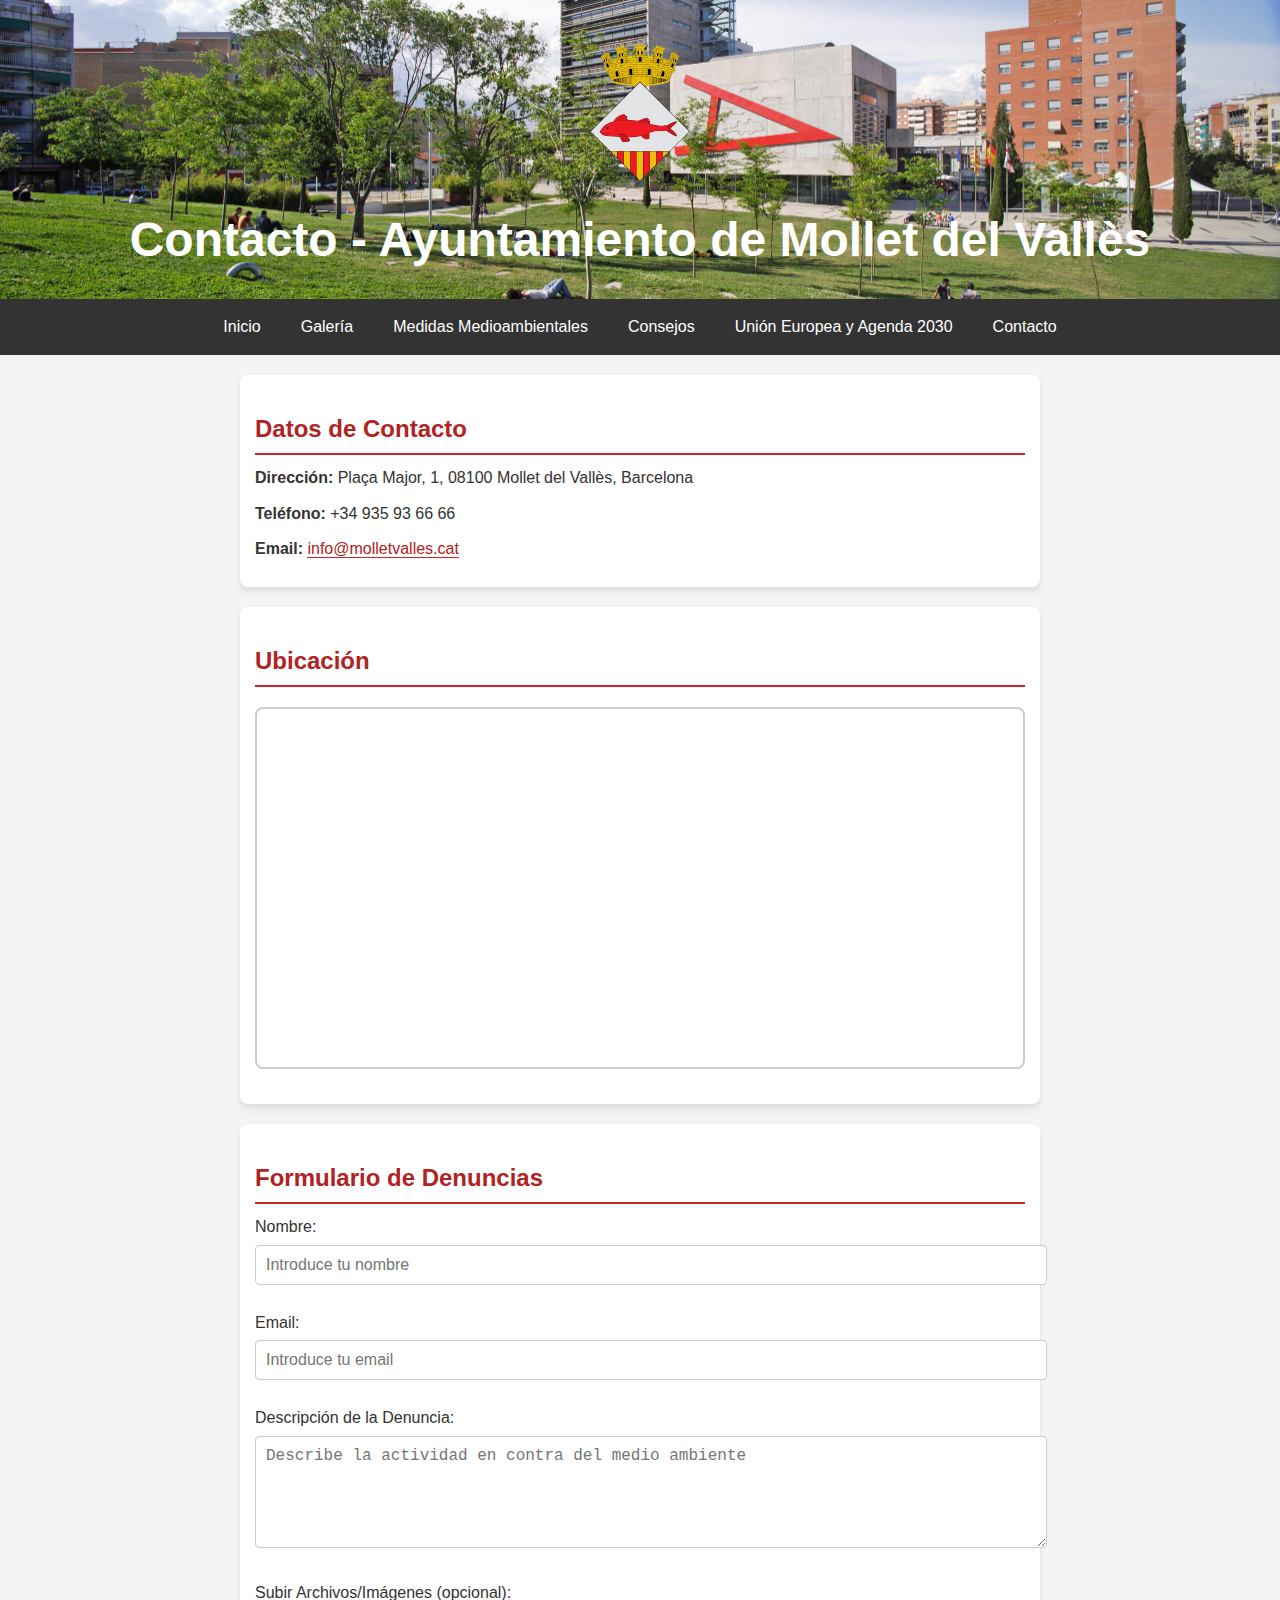
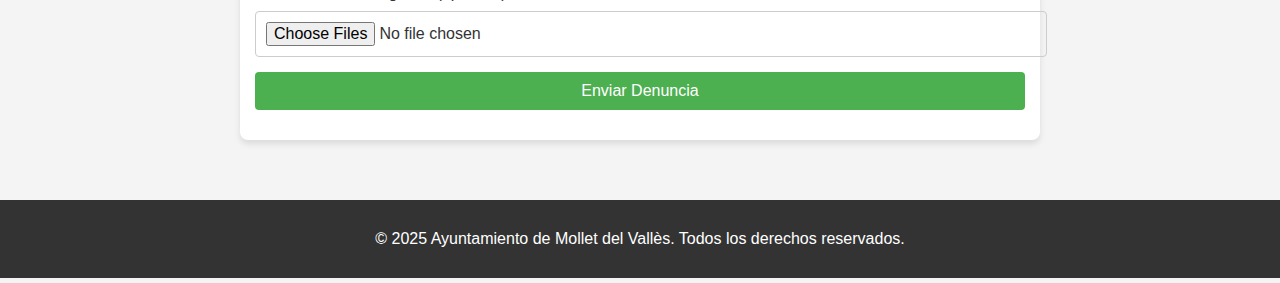
<file: HTML/contacto.html>
<!DOCTYPE html>
<html lang="es">
<head>
    <meta charset="UTF-8">
    <meta name="viewport" content="width=device-width, initial-scale=1.0">
    <title>Contacto - Ayuntamiento de Mollet del Vallès</title>
    <link rel="stylesheet" href=".././CSS/contacto.css">
    <link rel="stylesheet" href=".././CSS/styles.css">
</head>
<body>
    <header>
        <a href =".././HTML/index.html"> <img src=".././IMG/logo.png" alt="Escudo del Ayuntamiento"></a>
        <h1>Contacto - Ayuntamiento de Mollet del Vallès</h1>
    </header>
    <nav>
        <ul>
            <li><a href=".././HTML/index.html">Inicio</a></li>
            <li><a href=".././HTML/galeria.html">Galería</a></li>
            <li><a href=".././HTML/medidasMedioambientales.html" >Medidas Medioambientales</a></li>
            <li><a href=".././HTML/consejos.html" class="active">Consejos</a></li>
            <li><a href=".././HTML/ue.html">Unión Europea y Agenda 2030</a></li>
            <li><a href=".././HTML/contacto.html">Contacto</a></li>

        </ul>
        
    </nav>
    <main>
        <section>
            <h2>Datos de Contacto</h2>
            <p><strong>Dirección:</strong> Plaça Major, 1, 08100 Mollet del Vallès, Barcelona</p>
            <p><strong>Teléfono:</strong> +34 935 93 66 66</p>
            <p><strong>Email:</strong> <a href="mailto:info@molletvalles.cat">info@molletvalles.cat</a></p>
        </section>
        <section>
            <h2>Ubicación</h2>
            <div class="map-container">
                <iframe 
                    src="https://www.google.com/maps/embed?pb=!1m18!1m12!1m3!1d2992.6034810478245!2d2.211919815424007!3d41.538255479250975!2m3!1f0!2f0!3f0!3m2!1i1024!2i768!4f13.1!3m3!1m2!1s0x12a498abcde48a81%3A0x3d22e3ecb66e8bcf!2sAjuntament%20de%20Mollet%20del%20Vall%C3%A8s!5e0!3m2!1ses!2ses!4v1615391786793!5m2!1ses!2ses" 
                    width="100%" 
                    height="350" 
                    style="border:0;" 
                    allowfullscreen="" 
                    loading="lazy">
                </iframe>
            </div>
        </section>
        <section>
            <h2>Formulario de Denuncias</h2>
            <form action="#" method="post" enctype="multipart/form-data">
                <label for="name">Nombre:</label>
                <input type="text" id="name" name="name" placeholder="Introduce tu nombre" required>

                <label for="email">Email:</label>
                <input type="email" id="email" name="email" placeholder="Introduce tu email" required>

                <label for="description">Descripción de la Denuncia:</label>
                <textarea id="description" name="description" rows="5" placeholder="Describe la actividad en contra del medio ambiente" required></textarea>

                <label for="evidence">Subir Archivos/Imágenes (opcional):</label>
                <input type="file" id="evidence" name="evidence" multiple>

                <button type="submit">Enviar Denuncia</button>
            </form>
        </section>
    </main>
    <footer>
        <p>&copy; 2025 Ayuntamiento de Mollet del Vallès. Todos los derechos reservados.</p>
    </footer>
</body>
</html>
</file>
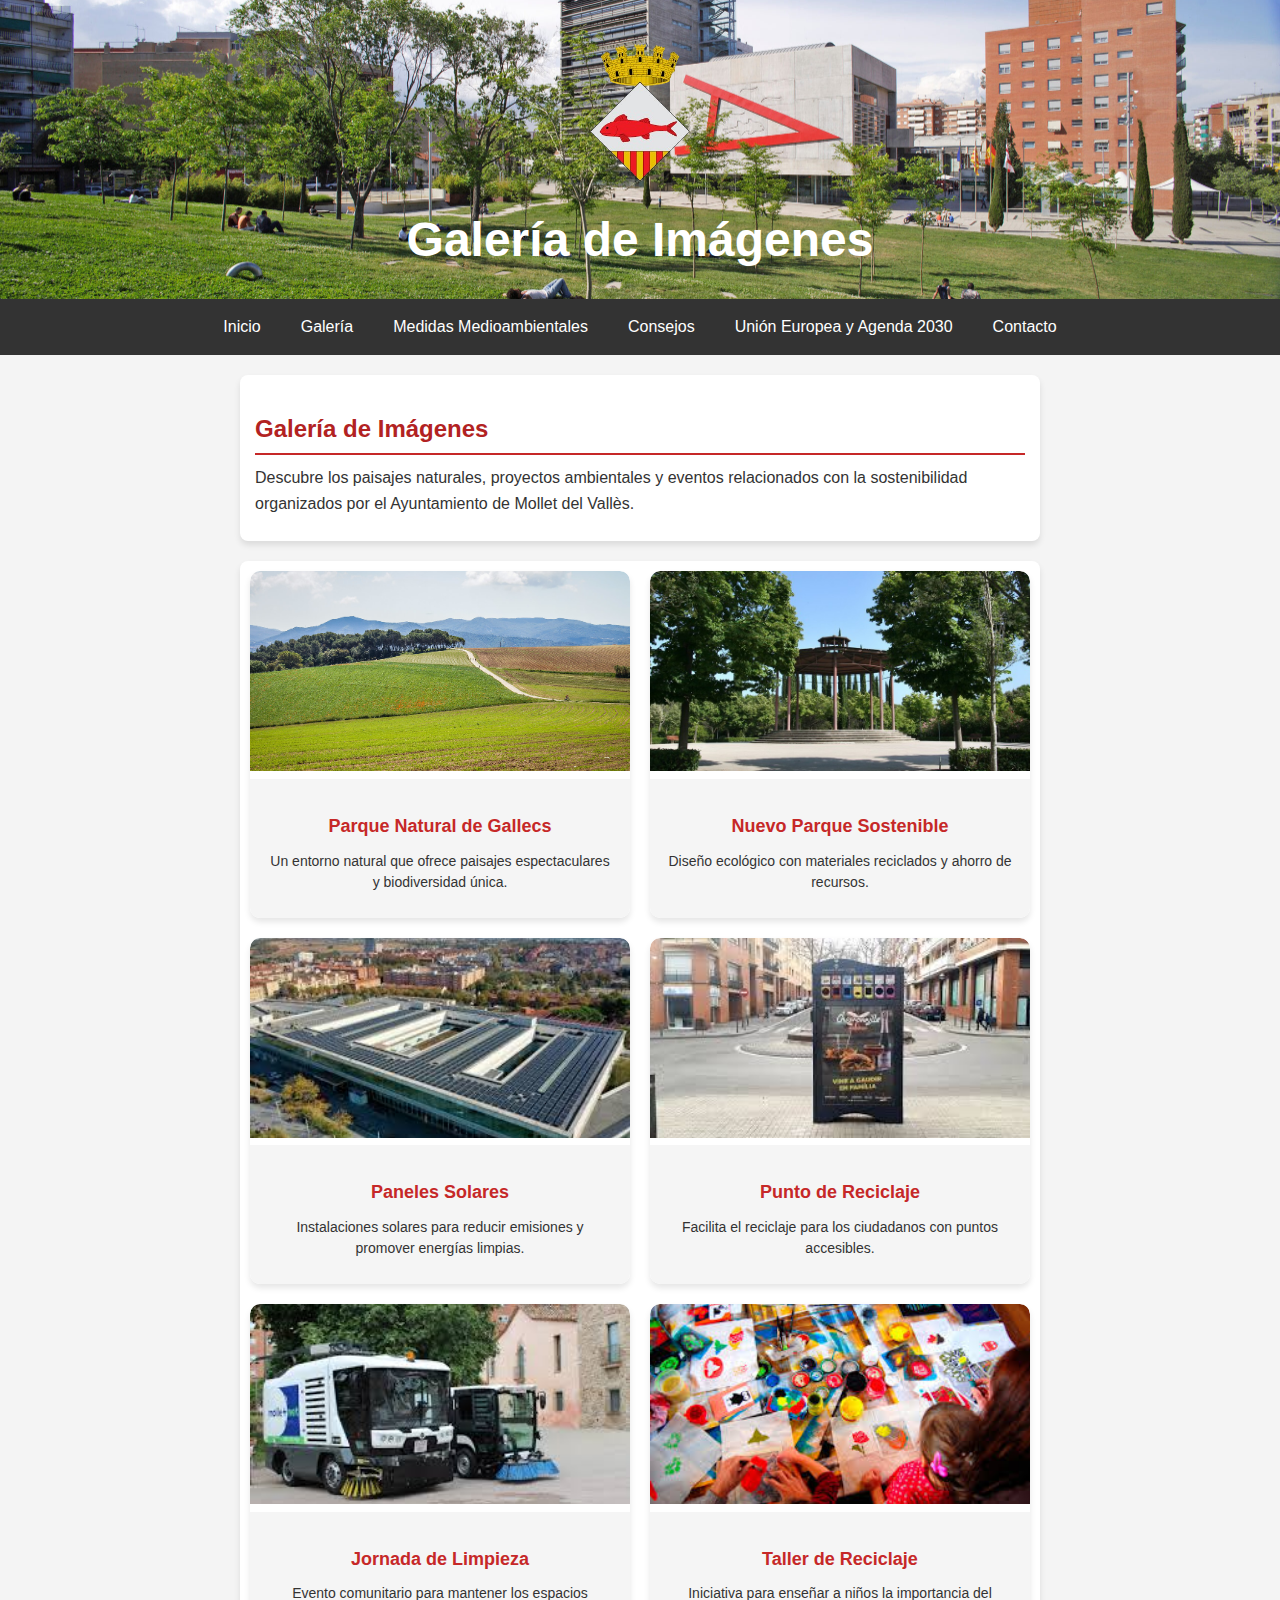
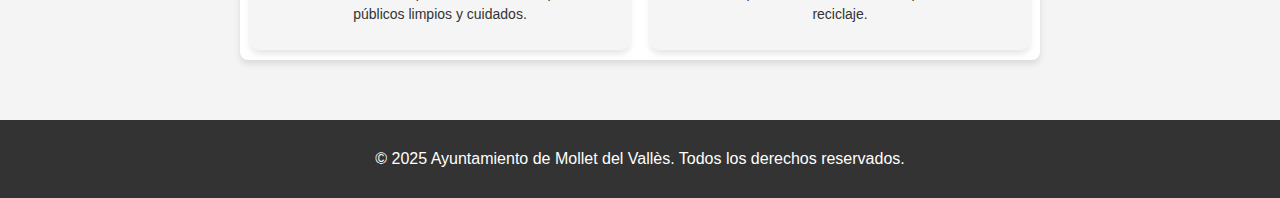
<file: HTML/galeria.html>
<!DOCTYPE html>
<html lang="es">
<head>
    <meta charset="UTF-8">
    <meta name="viewport" content="width=device-width, initial-scale=1.0">
    <title>Galería - Ayuntamiento de Mollet del Vallès</title>
    <link rel="stylesheet" href=".././CSS/galeria.css">
    <link rel="stylesheet" href=".././CSS/styles.css">
</head>
<body>
    <header>
        <a href=".././HTML/index.html">
            <img src=".././IMG/logo.png" alt="Escudo del Ayuntamiento">
        </a>
        <h1>Galería de Imágenes</h1>
    </header>
    <nav>
        <ul>
            <li><a href=".././HTML/index.html">Inicio</a></li>
            <li><a href=".././HTML/galeria.html" class="active">Galería</a></li>
            <li><a href=".././HTML/medidasMedioambientales.html">Medidas Medioambientales</a></li>
            <li><a href=".././HTML/consejos.html">Consejos</a></li>
            <li><a href=".././HTML/ue.html">Unión Europea y Agenda 2030</a></li>
            <li><a href=".././HTML/contacto.html">Contacto</a></li>

        </ul>
    </nav>
    <main>
        <section>
            <h2>Galería de Imágenes</h2>
            <p>Descubre los paisajes naturales, proyectos ambientales y eventos relacionados con la sostenibilidad organizados por el Ayuntamiento de Mollet del Vallès.</p>
        </section>
        <section class="gallery">
            <div class="gallery-item">
                <img src=".././IMG/paisajeGallecs.png" alt="Paisaje natural 1">
                <div class="info">
                    <h3>Parque Natural de Gallecs</h3>
                    <p>Un entorno natural que ofrece paisajes espectaculares y biodiversidad única.</p>
                </div>
            </div>
            <div class="gallery-item">
                <img src=".././IMG/parqueSostenible.png" alt="Parque sostenible">
                <div class="info">
                    <h3>Nuevo Parque Sostenible</h3>
                    <p>Diseño ecológico con materiales reciclados y ahorro de recursos.</p>
                </div>
            </div>
            <div class="gallery-item">
                <img src=".././IMG/paneles.png" alt="Paneles solares">
                <div class="info">
                    <h3>Paneles Solares</h3>
                    <p>Instalaciones solares para reducir emisiones y promover energías limpias.</p>
                </div>
            </div>
            <div class="gallery-item">
                <img src=".././IMG/reciclaje.png" alt="Punto de reciclaje">
                <div class="info">
                    <h3>Punto de Reciclaje</h3>
                    <p>Facilita el reciclaje para los ciudadanos con puntos accesibles.</p>
                </div>
            </div>
            <div class="gallery-item">
                <img src=".././IMG/limpieza.png" alt="Jornada de limpieza">
                <div class="info">
                    <h3>Jornada de Limpieza</h3>
                    <p>Evento comunitario para mantener los espacios públicos limpios y cuidados.</p>
                </div>
            </div>
            <div class="gallery-item">
                <img src=".././IMG/taller.png" alt="Taller de reciclaje">
                <div class="info">
                    <h3>Taller de Reciclaje</h3>
                    <p>Iniciativa para enseñar a niños la importancia del reciclaje.</p>
                </div>
            </div>
        </section>
    </main>
    <footer>
        <p>&copy; 2025 Ayuntamiento de Mollet del Vallès. Todos los derechos reservados.</p>
    </footer>
</body>
</html>
</file>
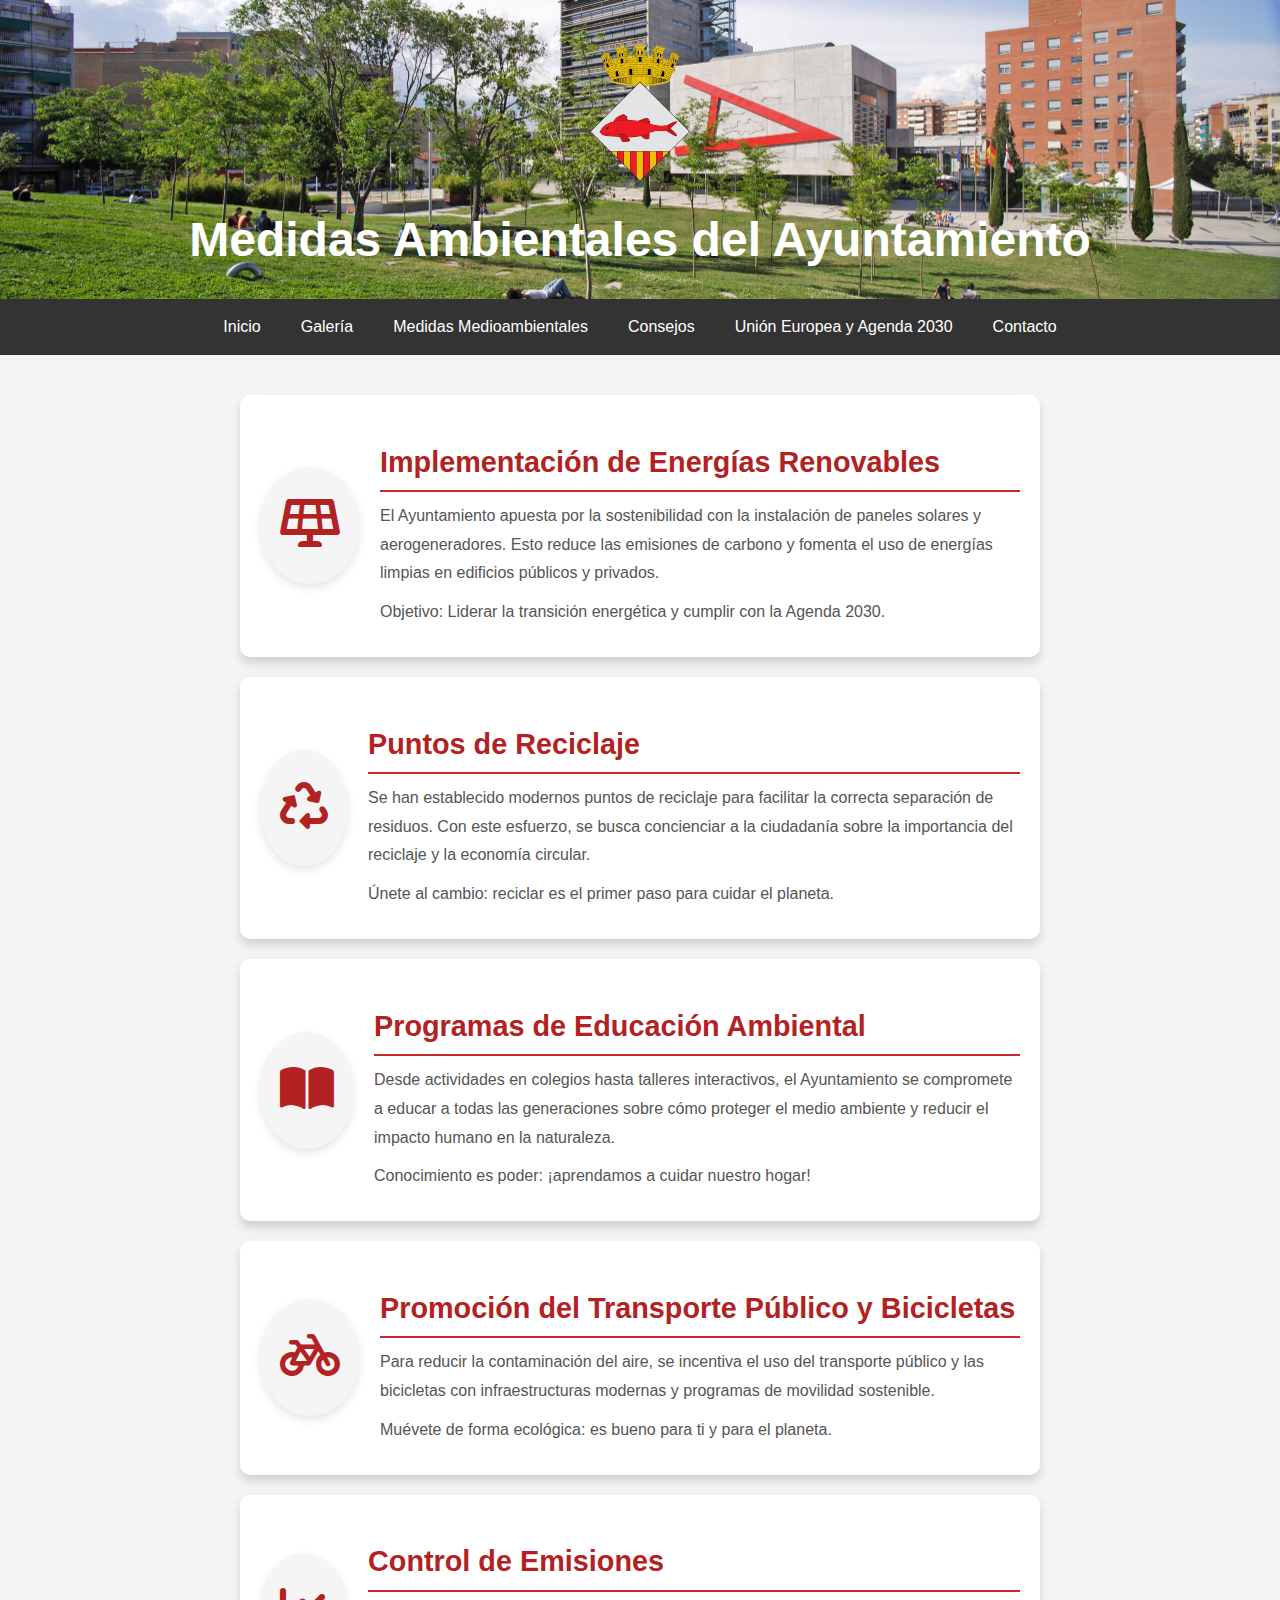
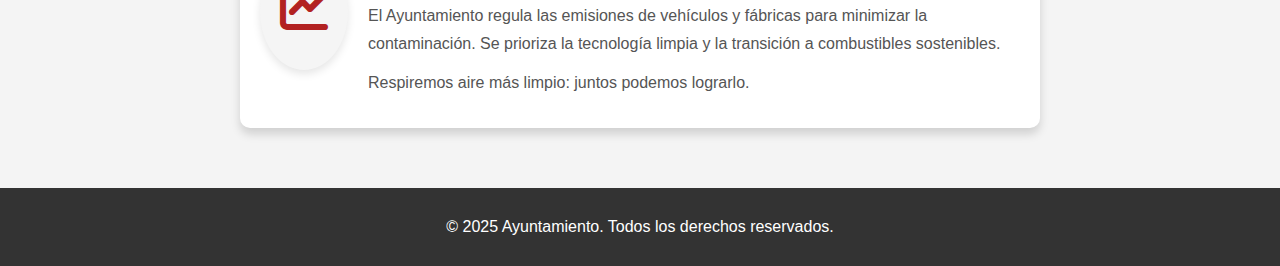
<file: HTML/medidasMedioambientales.html>
<!DOCTYPE html>
<html lang="es">
<head>
    <meta charset="UTF-8">
    <meta name="viewport" content="width=device-width, initial-scale=1.0">
    <title>Medidas Ambientales - Ayuntamiento</title>
    <link rel="stylesheet" href=".././CSS/medidasMedioambientales.css">
    <link rel="stylesheet" href="https://cdnjs.cloudflare.com/ajax/libs/font-awesome/6.0.0/css/all.min.css">
    <link rel="stylesheet" href=".././CSS/styles.css">
</head>
<body>
    <header>
        <a href=".././HTML/index.html">
            <img src=".././IMG/logo.png" alt="Escudo del Ayuntamiento">
        </a>
        <h1>Medidas Ambientales del Ayuntamiento</h1>
    </header>
    <nav>
        <ul>
            <li><a href=".././HTML/index.html">Inicio</a></li>
            <li><a href=".././HTML/galeria.html">Galería</a></li>
            <li><a href=".././HTML/medidasMedioambientales.html" class="active">Medidas Medioambientales</a></li>
            <li><a href=".././HTML/consejos.html">Consejos</a></li>
            <li><a href=".././HTML/ue.html">Unión Europea y Agenda 2030</a></li>
            <li><a href=".././HTML/contacto.html">Contacto</a></li>

        </ul>
    </nav>
    <main>
        <!-- Implementación de Energías Renovables -->
        <section class="measure">
            <div class="icon">
                <i class="fas fa-solar-panel"></i>
            </div>
            <div class="text-content">
                <h2>Implementación de Energías Renovables</h2>
                <p>El Ayuntamiento apuesta por la sostenibilidad con la instalación de paneles solares y aerogeneradores. Esto reduce las emisiones de carbono y fomenta el uso de energías limpias en edificios públicos y privados.</p>
                <p>Objetivo: Liderar la transición energética y cumplir con la Agenda 2030.</p>
            </div>
        </section>
        
        <!-- Puntos de Reciclaje -->
        <section class="measure">
            <div class="icon">
                <i class="fas fa-recycle"></i>
            </div>
            <div class="text-content">
                <h2>Puntos de Reciclaje</h2>
                <p>Se han establecido modernos puntos de reciclaje para facilitar la correcta separación de residuos. Con este esfuerzo, se busca concienciar a la ciudadanía sobre la importancia del reciclaje y la economía circular.</p>
                <p>Únete al cambio: reciclar es el primer paso para cuidar el planeta.</p>
            </div>
        </section>
        
        <!-- Programas de Educación Ambiental -->
        <section class="measure">
            <div class="icon">
                <i class="fas fa-book-open"></i>
            </div>
            <div class="text-content">
                <h2>Programas de Educación Ambiental</h2>
                <p>Desde actividades en colegios hasta talleres interactivos, el Ayuntamiento se compromete a educar a todas las generaciones sobre cómo proteger el medio ambiente y reducir el impacto humano en la naturaleza.</p>
                <p>Conocimiento es poder: ¡aprendamos a cuidar nuestro hogar!</p>
            </div>
        </section>
        
        <!-- Promoción del Transporte Público y Bicicletas -->
        <section class="measure">
            <div class="icon">
                <i class="fas fa-bicycle"></i>
            </div>
            <div class="text-content">
                <h2>Promoción del Transporte Público y Bicicletas</h2>
                <p>Para reducir la contaminación del aire, se incentiva el uso del transporte público y las bicicletas con infraestructuras modernas y programas de movilidad sostenible.</p>
                <p>Muévete de forma ecológica: es bueno para ti y para el planeta.</p>
            </div>
        </section>
        
        <!-- Control de Emisiones -->
        <section class="measure">
            <div class="icon">
                <i class="fas fa-chart-line"></i>
            </div>
            <div class="text-content">
                <h2>Control de Emisiones</h2>
                <p>El Ayuntamiento regula las emisiones de vehículos y fábricas para minimizar la contaminación. Se prioriza la tecnología limpia y la transición a combustibles sostenibles.</p>
                <p>Respiremos aire más limpio: juntos podemos lograrlo.</p>
            </div>
        </section>
    </main>
    <footer>
        <p>&copy; 2025 Ayuntamiento. Todos los derechos reservados.</p>
    </footer>
</body>
</html>
</file>
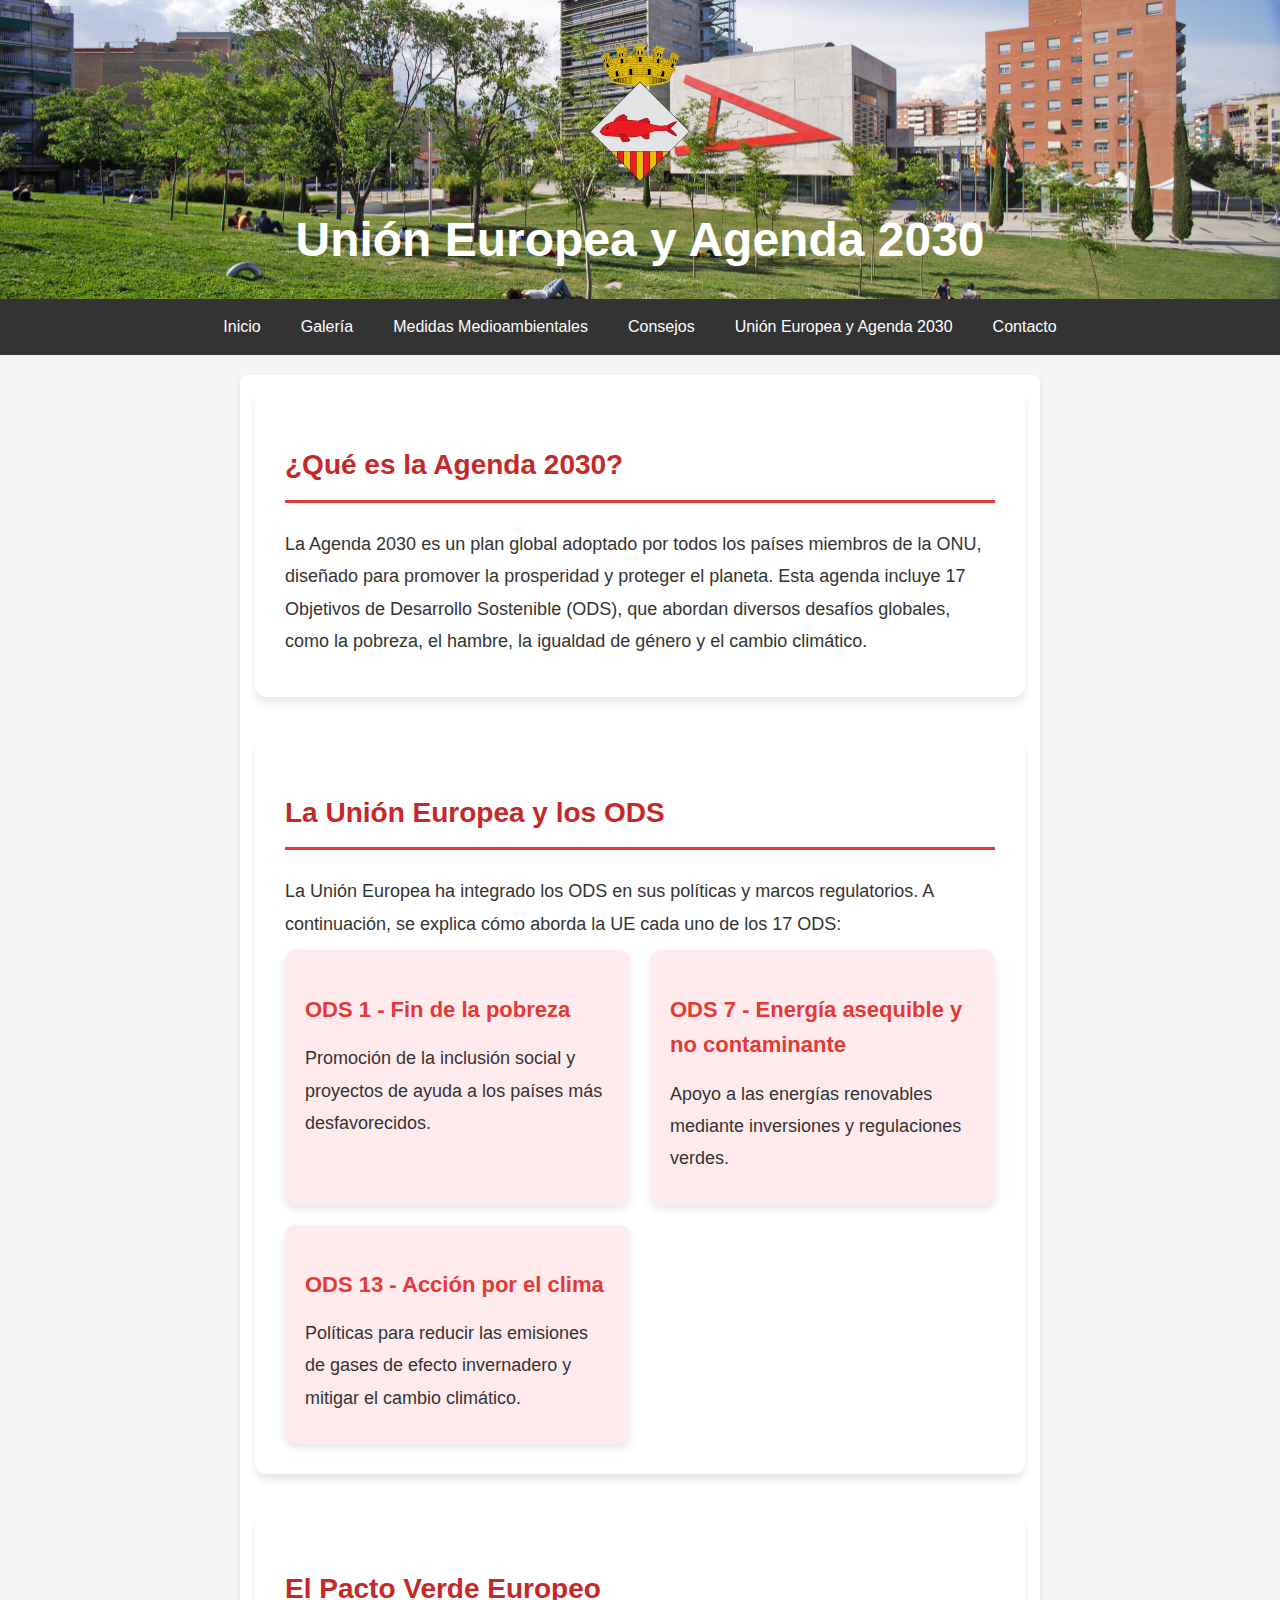
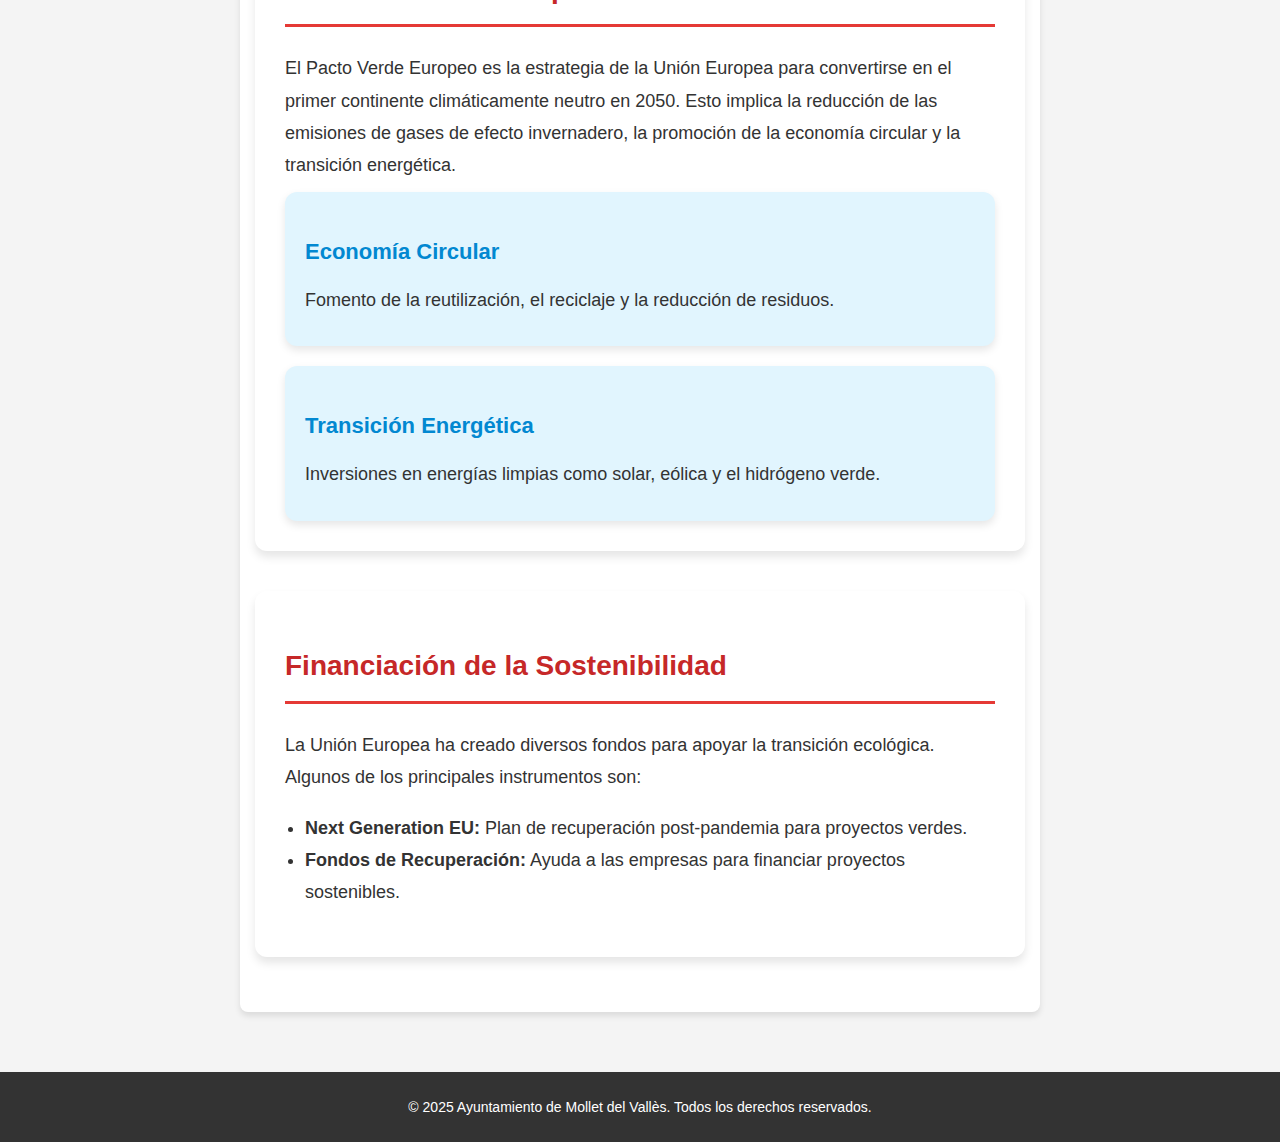
<file: HTML/ue.html>
<!DOCTYPE html>
<html lang="es">
<head>
    <meta charset="UTF-8">
    <meta name="viewport" content="width=device-width, initial-scale=1.0">
    <title>Información de la Unión Europea y Agenda 2030</title>
    <link rel="stylesheet" href=".././CSS/ue.css">
    <link rel="stylesheet" href=".././CSS/styles.css">
</head>
<body>
    <header>
        <div class="logo-container">
            <a href =".././HTML/index.html"> <img src=".././IMG/logo.png" alt="Escudo del Ayuntamiento"></a>
            <h1>Unión Europea y Agenda 2030</h1>
        </div>
    </header>
    <nav>
        <ul>
            <li><a href=".././HTML/index.html">Inicio</a></li>           
            <li><a href=".././HTML/galeria.html">Galería</a></li>
            <li><a href=".././HTML/medidasMedioambientales.html">Medidas Medioambientales</a></li>
            <li><a href=".././HTML/consejos.html" class="active">Consejos</a></li>
            <li><a href=".././HTML/ue.html">Unión Europea y Agenda 2030</a></li>
            <li><a href=".././HTML/contacto.html">Contacto</a></li>
        </ul>
    </nav>

    <main>
        <section class="content-container">
            <article class="section-block">
                <h2>¿Qué es la Agenda 2030?</h2>
                <p>La Agenda 2030 es un plan global adoptado por todos los países miembros de la ONU, diseñado para promover la prosperidad y proteger el planeta. Esta agenda incluye 17 Objetivos de Desarrollo Sostenible (ODS), que abordan diversos desafíos globales, como la pobreza, el hambre, la igualdad de género y el cambio climático.</p>
            </article>

            <article class="section-block">
                <h2>La Unión Europea y los ODS</h2>
                <p>La Unión Europea ha integrado los ODS en sus políticas y marcos regulatorios. A continuación, se explica cómo aborda la UE cada uno de los 17 ODS:</p>
                <div class="ods-table">
                    <div class="ods-item">
                        <h3>ODS 1 - Fin de la pobreza</h3>
                        <p>Promoción de la inclusión social y proyectos de ayuda a los países más desfavorecidos.</p>
                    </div>
                    <div class="ods-item">
                        <h3>ODS 7 - Energía asequible y no contaminante</h3>
                        <p>Apoyo a las energías renovables mediante inversiones y regulaciones verdes.</p>
                    </div>
                    <div class="ods-item">
                        <h3>ODS 13 - Acción por el clima</h3>
                        <p>Políticas para reducir las emisiones de gases de efecto invernadero y mitigar el cambio climático.</p>
                    </div>
                </div>
            </article>

            <article class="section-block">
                <h2>El Pacto Verde Europeo</h2>
                <p>El Pacto Verde Europeo es la estrategia de la Unión Europea para convertirse en el primer continente climáticamente neutro en 2050. Esto implica la reducción de las emisiones de gases de efecto invernadero, la promoción de la economía circular y la transición energética.</p>
                <div class="pacto-items">
                    <div class="pacto-item">
                        <h3>Economía Circular</h3>
                        <p>Fomento de la reutilización, el reciclaje y la reducción de residuos.</p>
                    </div>
                    <div class="pacto-item">
                        <h3>Transición Energética</h3>
                        <p>Inversiones en energías limpias como solar, eólica y el hidrógeno verde.</p>
                    </div>
                </div>
            </article>

            <article class="section-block">
                <h2>Financiación de la Sostenibilidad</h2>
                <p>La Unión Europea ha creado diversos fondos para apoyar la transición ecológica. Algunos de los principales instrumentos son:</p>
                <ul>
                    <li><strong>Next Generation EU:</strong> Plan de recuperación post-pandemia para proyectos verdes.</li>
                    <li><strong>Fondos de Recuperación:</strong> Ayuda a las empresas para financiar proyectos sostenibles.</li>
                </ul>
            </article>
        </section>
    </main>

    <footer>
        <p>&copy; 2025 Ayuntamiento de Mollet del Vallès. Todos los derechos reservados.</p>
    </footer>
</body>
</html>
</file>
<file: CSS/index.css>
/* Main Content */
main {
    max-width: 900px;
    margin: 20px auto;
    padding: 20px;
}

section {
    background: white;
    padding: 20px;
    margin-bottom: 20px;
    border-radius: 10px;
    box-shadow: 0 4px 8px rgba(0, 0, 0, 0.1);
    transition: transform 0.3s ease, box-shadow 0.3s ease;
}

section:hover {
    transform: translateY(-5px);
    box-shadow: 0 8px 16px rgba(0, 0, 0, 0.2);
}

section h2 {
    color: #4caf50;
    font-size: 1.5em;
    margin-bottom: 10px;
    display: flex;
    align-items: center;
    gap: 10px;
}

section p {
    line-height: 1.8;
    margin: 10px 0;
    color: #555;
}

section a {
    color: #4caf50;
    text-decoration: none;
    border-bottom: 1px solid #4caf50;
    transition: color 0.3s ease, border-color 0.3s ease;
}

section a:hover {
    color: #333;
    border-color: #333;
}
</file>
<file: CSS/styles.css>
body {
    font-family: Arial, sans-serif;
    margin: 0;
    padding: 0;
    line-height: 1.6;
    background-color: #f4f4f4;
    color: #333;
}

header {
    background-image: url(../IMG/fondoHeader.jpg);
    background-size: cover;
    background-position:40%; 
    font-size:x-large;
    align-items: end;
    color: black;
    padding: 20px;
    text-align: center;
}

header h1 {
    color: white;

}

header img {
    width: 100px;
    height: auto;
}

header img:hover {
    width: 120px;
    height: auto;
    transition-duration: 1s;
}


header h1 {
    margin: 10px 0 0;
}

nav ul {
    list-style: none;
    margin: 0;
    padding: 0;
    display: flex;
    justify-content: center;
    background: #333;
}

nav ul li {
    margin: 0;
}

nav ul li a {
    color: white;
    text-decoration: none;
    padding: 15px 20px;
    display: block;
    transition: background 0.3s ease;
}

nav ul li a:hover {
    background: #c62828;
}

main {
    padding: 20px;
    max-width: 800px;
    margin: auto;
}

section {
    margin-bottom: 20px;
    background: white;
    padding: 15px;
    border-radius: 8px;
    box-shadow: 0 4px 6px rgba(0, 0, 0, 0.1);
}

section h2 {
    color: #b22222;
    border-bottom: 2px solid #c62828;
    padding-bottom: 5px;
    margin-bottom: 10px;
}

section p {
    margin: 10px 0;
}

section a {
    color: #b22222;
    text-decoration: none;
    border-bottom: 1px solid #c62828;
    transition: color 0.3s, border-color 0.3s;
}

section a:hover {
    color: #333;
    border-color: #333;
}

footer {
    text-align: center;
    background: #333;
    color: white;
    padding: 10px 0;
    margin-top: 20px;
}
</file>
<file: CSS/consejos.css>
main {
    padding: 20px;
    max-width: 1200px;
    margin: auto;
}

.consejos {
    margin-bottom: 30px;
    background: white;
    padding: 20px;
    border-radius: 10px;
    box-shadow: 0 4px 6px rgba(0, 0, 0, 0.1);
}

.consejos h2 {
    color: #c62828; 
    border-bottom: 2px solid #e53935; 
    padding-bottom: 10px;
    margin-bottom: 20px;
    font-size: 22px;
}

.consejos article {
    margin-bottom: 20px;
}

.consejos h3 {
    color: #e53935;
    font-size: 20px;
    margin-bottom: 10px;
}

.consejos p {
    font-size: 16px;
    line-height: 1.6;
    color: #333;
}


table {
    width: 100%;
    border-collapse: collapse;
    margin-top: 20px;
}

table th, table td {
    padding: 12px;
    text-align: left;
    border: 1px solid #ddd;
}

table th {
    background-color: #e53935;
    color: white;
}

table tr:nth-child(even) {
    background-color: #f9f9f9;
}

table tr:hover {
    background-color: #f1f1f1;
}


footer {
    background: #b71c1c;
    color: white;
    text-align: center;
    padding: 10px;
    margin-top: 30px;
}
</file>
<file: CSS/contacto.css>
main {
    padding: 20px;
    max-width: 800px;
    margin: auto;
}

section {
    margin-bottom: 20px;
    background: white;
    padding: 15px;
    border-radius: 8px;
    box-shadow: 0 4px 6px rgba(0, 0, 0, 0.1);
}

section h2 {
    color: #4CAF50;
    border-bottom: 2px solid #4CAF50;
    padding-bottom: 5px;
    margin-bottom: 10px;
}

section p {
    margin: 10px 0;
}

form label {
    display: block;
    margin: 10px 0 5px;
}

form input,
form textarea,
form button {
    width: 100%;
    padding: 10px;
    margin-bottom: 15px;
    border: 1px solid #ccc;
    border-radius: 4px;
    font-size: 16px;
}

form button {
    background: #4CAF50;
    color: white;
    border: none;
    cursor: pointer;
    transition: background 0.3s ease;
}

form button:hover {
    background: #45a049;
}

.map-container {
    margin: 20px 0;
    border: 2px solid #ccc;
    border-radius: 8px;
    overflow: hidden;
}
</file>
<file: CSS/galeria.css>
/* Gallery Grid */
.gallery {
    display: grid;
    grid-template-columns: repeat(auto-fit, minmax(250px, 1fr));
    gap: 20px;
    padding: 10px;
}

.gallery-item {
    position: relative;
    overflow: hidden;
    border-radius: 10px;
    box-shadow: 0 4px 6px rgba(0, 0, 0, 0.1);
    transition: transform 0.3s ease, box-shadow 0.3s ease;
    background: white;
}

.gallery-item img {
    width: 100%;
    height: 200px;
    object-fit: cover;
    border-radius: 10px 10px 0 0;
    transition: transform 0.3s ease;
}

.gallery-item:hover {
    transform: scale(1.03);
    box-shadow: 0 8px 16px rgba(0, 0, 0, 0.2);
}

.gallery-item:hover img {
    transform: scale(1.1);
}

/* Info Section */
.gallery-item .info {
    padding: 15px;
    text-align: center;
    background-color: #f5f5f5;
    border-radius: 0 0 10px 10px;
}

.gallery-item .info h3 {
    color: #c62828;
    font-size: 18px;
    margin-bottom: 10px;
}

.gallery-item .info p {
    font-size: 14px;
    color: #333;
    line-height: 1.5;
}
</file>
<file: CSS/medidasMedioambientales.css>
/* Measure sections */
.measure {
    display: flex;
    align-items: center;
    padding: 20px;
    margin: 20px 0;
    background: white;
    border-radius: 10px;
    box-shadow: 0 6px 10px rgba(0, 0, 0, 0.15);
    transition: transform 0.3s, box-shadow 0.3s;
    gap: 20px;
}

.measure:hover {
    transform: translateY(-10px);
    box-shadow: 0 10px 20px rgba(0, 0, 0, 0.2);
}

/* Icons */
.measure .icon {
    font-size: 3em;
    color: #b22222;
    background: #f5f5f5;
    border-radius: 50%;
    padding: 20px;
    box-shadow: 0 4px 8px rgba(0, 0, 0, 0.1);
    transition: transform 0.3s ease;
}

.measure:hover .icon {
    transform: rotate(360deg) scale(1.1);
}

/* Text content */
.text-content {
    flex: 1;
}

.text-content h2 {
    color: #b22222;
    font-size: 1.8em;
    margin-bottom: 10px;
}

.text-content p {
    line-height: 1.8;
    margin: 10px 0;
    color: #555;
}

footer {
    text-align: center;
    background: #8b0000;
    color: white;
    padding: 10px 0;
}
</file>
<file: CSS/ue.css>
.section-block {
    background: white;
    margin-bottom: 40px;
    padding: 30px;
    border-radius: 12px;
    box-shadow: 0 6px 10px rgba(0, 0, 0, 0.1);
}

.section-block h2 {
    color: #c62828;
    font-size: 28px;
    border-bottom: 3px solid #e53935;
    padding-bottom: 12px;
    margin-bottom: 25px;
}

.section-block h3 {
    color: #e53935;
    font-size: 22px;
    margin-bottom: 15px;
}

.section-block p, .section-block ul {
    font-size: 18px;
    color: #333;
    line-height: 1.8;
}

.section-block ul {
    padding-left: 20px;
}
.ods-table {
    display: grid;
    grid-template-columns: repeat(auto-fill, minmax(300px, 1fr));
    gap: 20px;
}

.ods-item {
    background: #ffebee;
    padding: 20px;
    border-radius: 10px;
    box-shadow: 0 4px 8px rgba(0, 0, 0, 0.1);
    transition: transform 0.3s ease, box-shadow 0.3s ease;
}

.ods-item:hover {
    transform: translateY(-5px);
    box-shadow: 0 6px 12px rgba(0, 0, 0, 0.2);
}

.pacto-items {
    display: grid;
    grid-template-columns: repeat(auto-fill, minmax(350px, 1fr));
    gap: 20px;
}

.pacto-item {
    background: #e1f5fe;
    padding: 20px;
    border-radius: 12px;
    box-shadow: 0 4px 8px rgba(0, 0, 0, 0.1);
}

.pacto-item h3 {
    color: #0288d1;
}

.pacto-item p {
    color: #333;
}

footer {
    background: #b71c1c;
    color: white;
    text-align: center;
    padding: 20px;
    margin-top: 50px;
    font-size: 14px;
}
</file>
